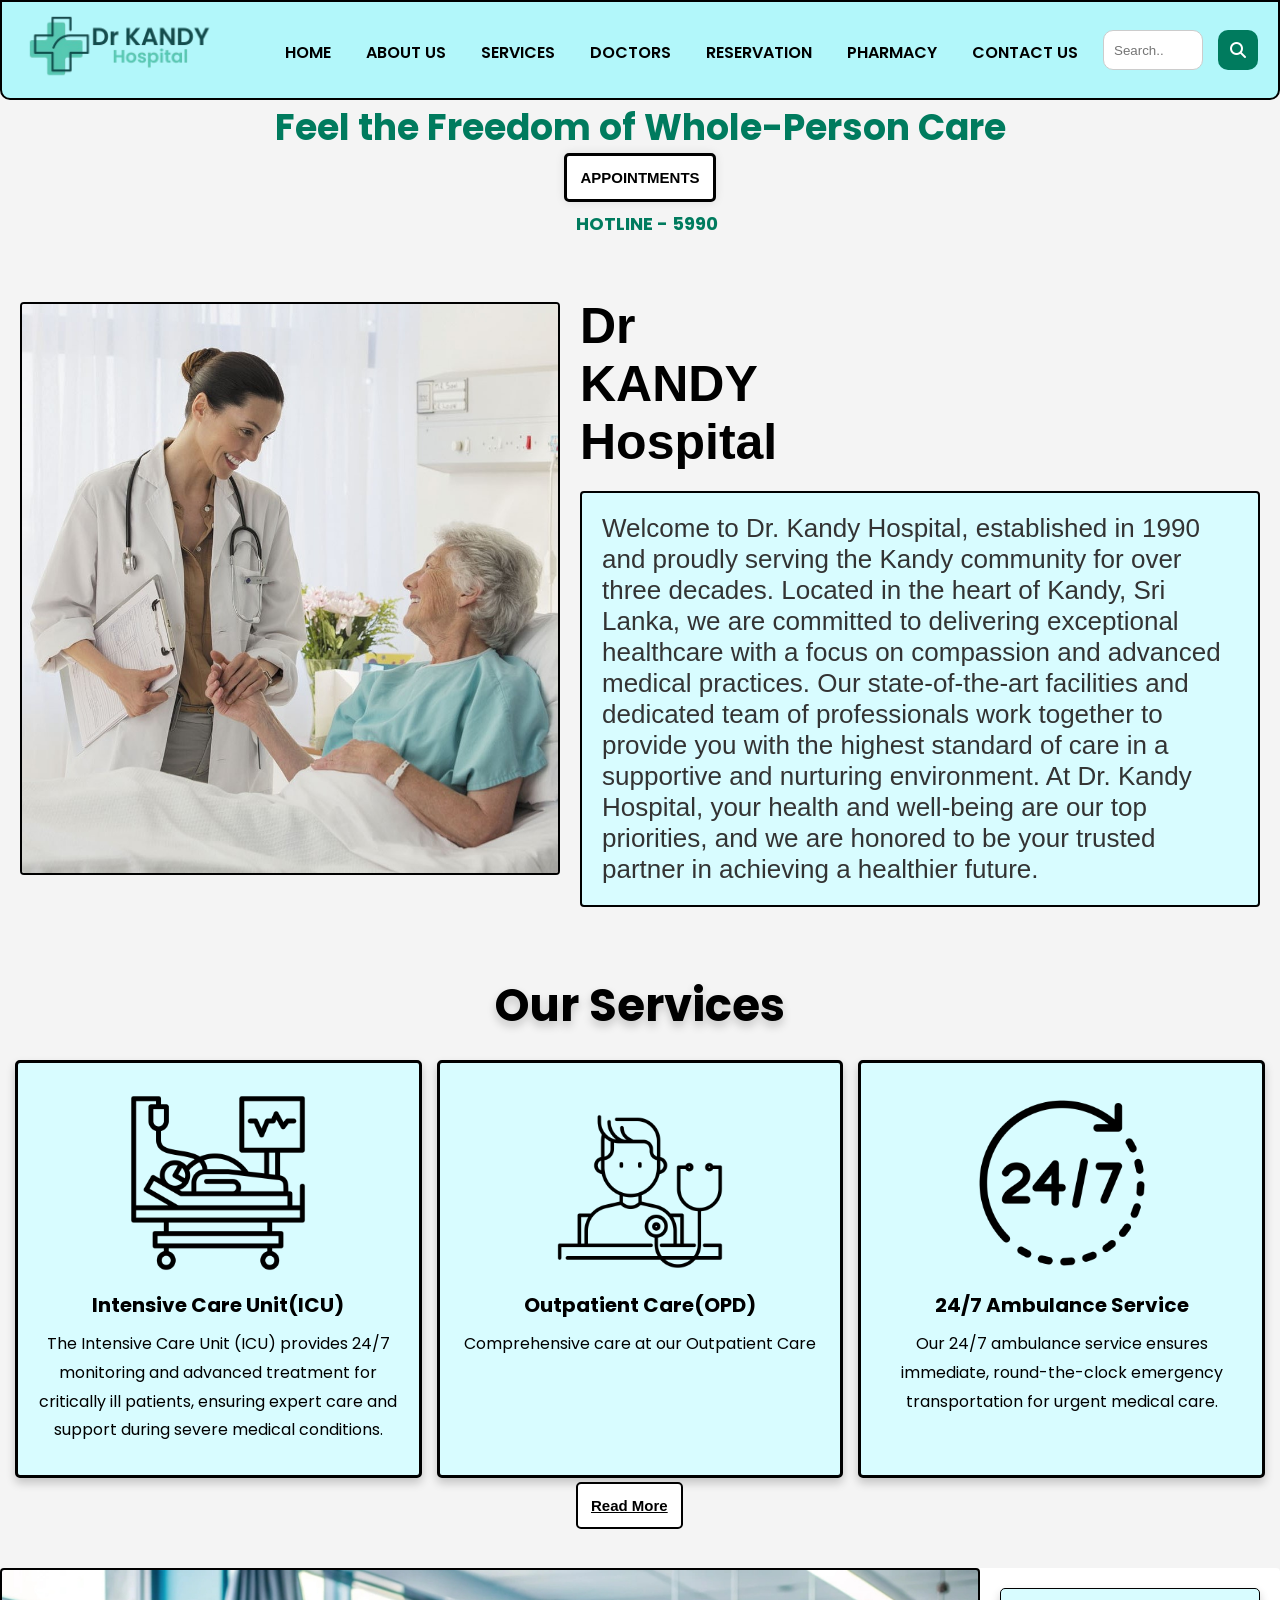
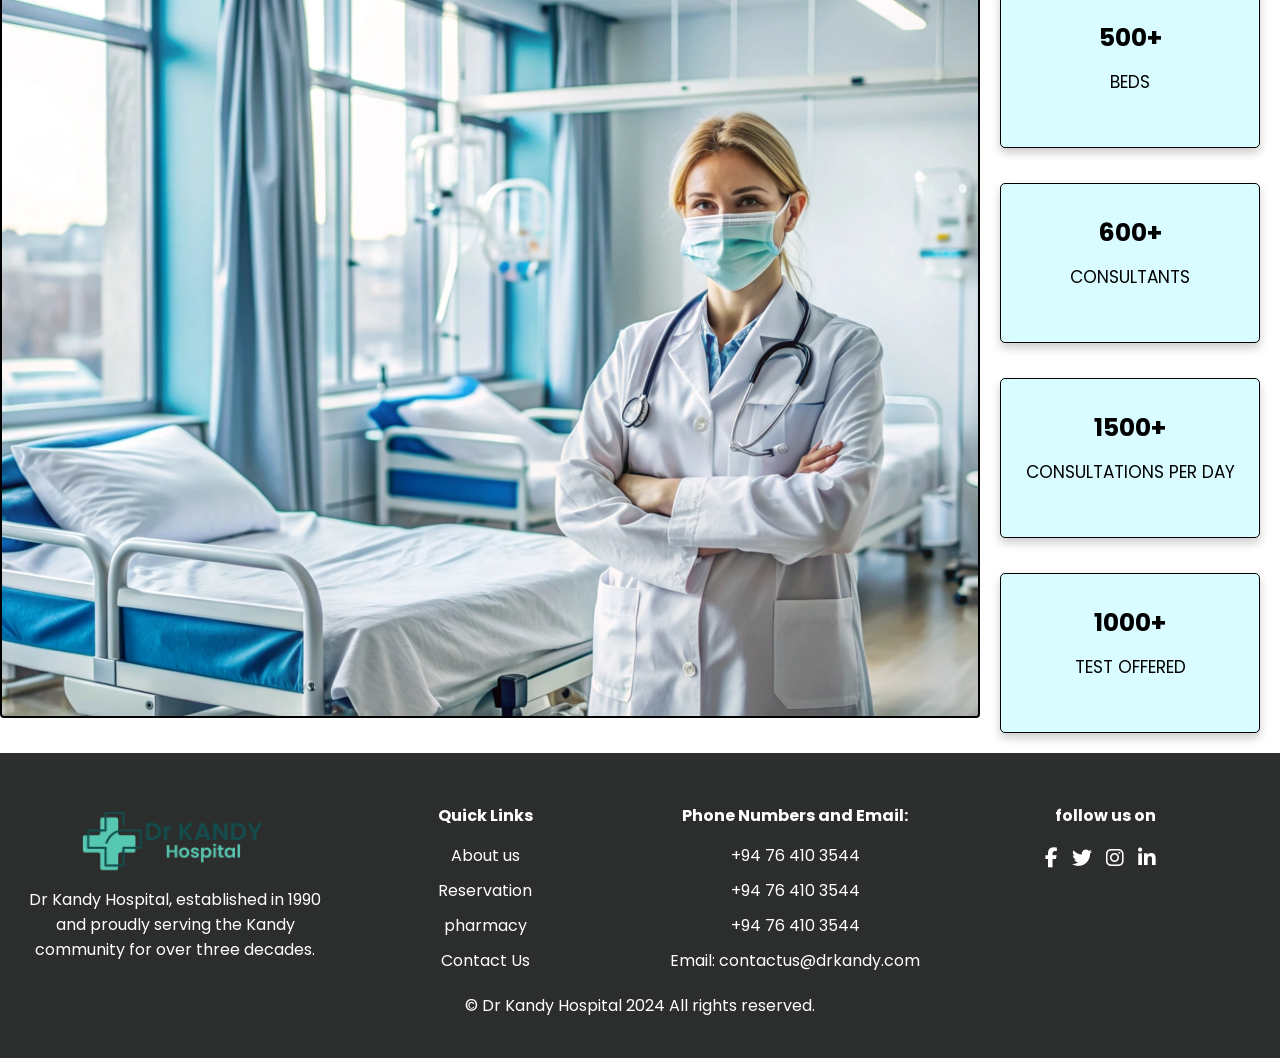
<file: index.html>
<!DOCTYPE html>
<html lang="en">
<head>
    <link rel="stylesheet" href="styles/index.css">
    <link rel="stylesheet" href="styles/menu.css">
    <link rel="stylesheet" href="styles/headerText.css">
    <meta charset="UTF-8">
    <meta name="viewport" content="width=device-width, initial-scale=1.0">
    <link rel="preconnect" href="https://fonts.googleapis.com">
    <link rel="preconnect" href="https://fonts.gstatic.com" crossorigin>
    <link rel="stylesheet" href="https://fonts.googleapis.com/css2?family=Material+Symbols+Outlined:opsz,wght,FILL,GRAD@20..48,100..700,0..1,-50..200" />
    <link rel="preconnect" href="https://fonts.googleapis.com">
    <link rel="preconnect" href="https://fonts.gstatic.com" crossorigin>
    <link href="https://fonts.googleapis.com/css2?family=Noto+Serif:ital,wght@0,100..900;1,100..900&family=Poppins:ital,wght@0,100;0,200;0,300;0,400;0,500;0,600;0,700;0,800;0,900;1,100;1,200;1,300;1,400;1,500;1,600;1,700;1,800;1,900&family=Roboto+Slab:wght@100..900&display=swap" rel="stylesheet">
    <link rel="apple-touch-icon" sizes="180x180" href="/apple-touch-icon.png">
    <link rel="icon" type="image/png" sizes="32x32" href="/favicon-32x32.png">
    <link rel="icon" type="image/png" sizes="16x16" href="/favicon-16x16.png">
    <link rel="manifest" href="/site.webmanifest">
    <link rel="mask-icon" href="/safari-pinned-tab.svg" color="#5bbad5">
    <meta name="msapplication-TileColor" content="#da532c">
    <meta name="theme-color" content="#ffffff">
    <link href="https://fonts.googleapis.com/css2?family=Roboto+Slab:wght@100..900&display=swap" rel="stylesheet">
    <link rel="stylesheet" type="text/css" href="https://cdnjs.cloudflare.com/ajax/libs/font-awesome/6.6.0/css/all.min.css">
    <title>Dr KANDY HOSPITAL</title>
</head>
<body>

<header>
    <!--Logo and Navigation Bar-->
    <nav>
        <section class="logo">
            <a href="./index.html">
                <img src="./Pictures/Green_Simple_Medical_Clinic_Logo-removebg-preview.png" style="width: 300px;" alt="logo">
            </a>
        </section>
        <!-- Hamburger menu -->
        <div class="hamburger" id="hamburger">
            <span></span>
            <span></span>
            <span></span>
        </div>
        <ul class="menu" id="menu">
            <li><a href="./index.html">HOME</a></li>
            <li><a href="./about.html">ABOUT US</a></li>
            <li><a href="./services.html">SERVICES</a></li>
            <li><a href="./doctors.html">DOCTORS</a></li>
            <li><a href="./reservation.html">RESERVATION</a></li>
            <li><a href="./pharmacy.html">PHARMACY</a></li>
            <li><a href="./contact.html">CONTACT US</a></li>
            <input type="text" placeholder="Search.." class="searchBox">
            <button type="button" class="searchButton"><i class="fa fa-search"></i></button>
        </ul>

    </nav>
</header>
<!--Phrase, appoinment button and hotline-->
<section class="textbox">
    <h1>Feel the Freedom of Whole-Person Care</h1>
    <a href="./reservation.html" class="appbtn">Appointments</a><br>
</section>
<span class="hotline">HOTLINE - 5990</span>

<!--Brief about us-->
<div class="bg">
    <main class="content">
        <section class="flex-container">
            <div class="image">
                <img src="./Pictures/doctor half.jpg" alt="Doctor" />
            </div>
            <div class="text">
                <h2>Dr<br>KANDY<br>Hospital</h2>
                <p>Welcome to Dr. Kandy Hospital, established in 1990 and proudly serving the Kandy community for over three decades.
                    Located in the heart of Kandy, Sri Lanka, we are committed to delivering exceptional healthcare with a focus on compassion and advanced medical practices.
                    Our state-of-the-art facilities and dedicated team of professionals work together to provide you with the highest standard of care in a supportive and nurturing environment.
                    At Dr. Kandy Hospital, your health and well-being are our top priorities, and we are honored to be your trusted partner in achieving a healthier future.</p>
            </div>
        </section>
    </main>
</div>


<!--few Services-->
<div class="sercontainer">

    <h3 class="heading">Our Services</h3>

    <div class="box_ser">

        <div class="box">
            <img src="./Pictures/intensive-care-unit.png" alt="" >
            <h4>Intensive Care Unit(ICU)</h4>
            <p>The Intensive Care Unit (ICU) provides 24/7 monitoring and advanced treatment for critically ill patients, ensuring expert care and support during severe medical conditions.</p>
        </div>

        <div class="box">
            <img src="./Pictures/medical.png"  alt="">
            <h4>Outpatient Care(OPD)</h4>
            <p>Comprehensive care at our Outpatient Care</p>
        </div>

        <div class="box">
            <img src="./Pictures/24-hours-support.png" alt="">
            <h4>24/7 Ambulance Service</h4>
            <p>Our 24/7 ambulance service ensures immediate, round-the-clock emergency transportation for urgent medical care.</p>

        </div>
    </div>
</div>
<a href="./services.html" class="button">
    <span>Read More</span>
</a>


<!--Some Facilities-->

<div class="faci_container">
    <div class="image">
        <div class="bg"></div>
    </div>
    <div class="grid">
        <div class="box">
            <h4>500+</h4>
            <p>BEDS</p>
        </div>

        <div class="box">
            <h4>600+</h4>
            <p>CONSULTANTS</p>
        </div>

        <div class="box">
            <h4>1500+</h4>
            <p>CONSULTATIONS PER DAY</p>
        </div>

        <div class="box">
            <h4>1000+</h4>
            <p>TEST OFFERED</p>
        </div>
    </div>
</div>

<div class="news">

</div>

<!--footer bar-->
<footer class="footer">
    <div class="foot_container">
        <div class="row">
            <div class="footer-col">
                <img src="./Pictures/Green_Simple_Medical_Clinic_Logo-removebg-preview.png" width="200px">
                <P>Dr Kandy Hospital, established in 1990 and proudly serving the Kandy community for over three decades.</P>
            </div>

            <div class="footer-col">
                <h4>Quick Links</h4>
                <ul>
                    <li><a href="./about.html">About us</a></li>
                    <li><a href="./reservation.html">Reservation</a></li>
                    <li><a href="./pharmacy.html">pharmacy</a></li>
                    <li><a href="./contact.html">Contact Us</a></li>
                </ul>
            </div>

            <div class="footer-col">
                <h4>Phone Numbers and Email:</h4>
                <ul>
                    <li>+94 76 410 3544</li>
                    <li>+94 76 410 3544</li>
                    <li>+94 76 410 3544</li>
                    <li>Email:
                        contactus@drkandy.com
                    </li>
                </ul>
            </div>

            <div class="footer-col">
                <h4>follow us on</h4>
                <div class="social-links">
                    <a href="#"><i class="fab fa-facebook-f"></i></a>
                    <a href="#"><i class="fab fa-twitter"></i></a>
                    <a href="#"><i class="fab fa-instagram"></i></a>
                    <a href="#"><i class="fab fa-linkedin-in"></i></a>
                </div>
            </div>
        </div>

        <p>&copy; Dr Kandy Hospital 2024 All rights reserved.</p>
    </div>
</footer>

<script src="script/menu.js"></script>
</body>
</html>
</file>
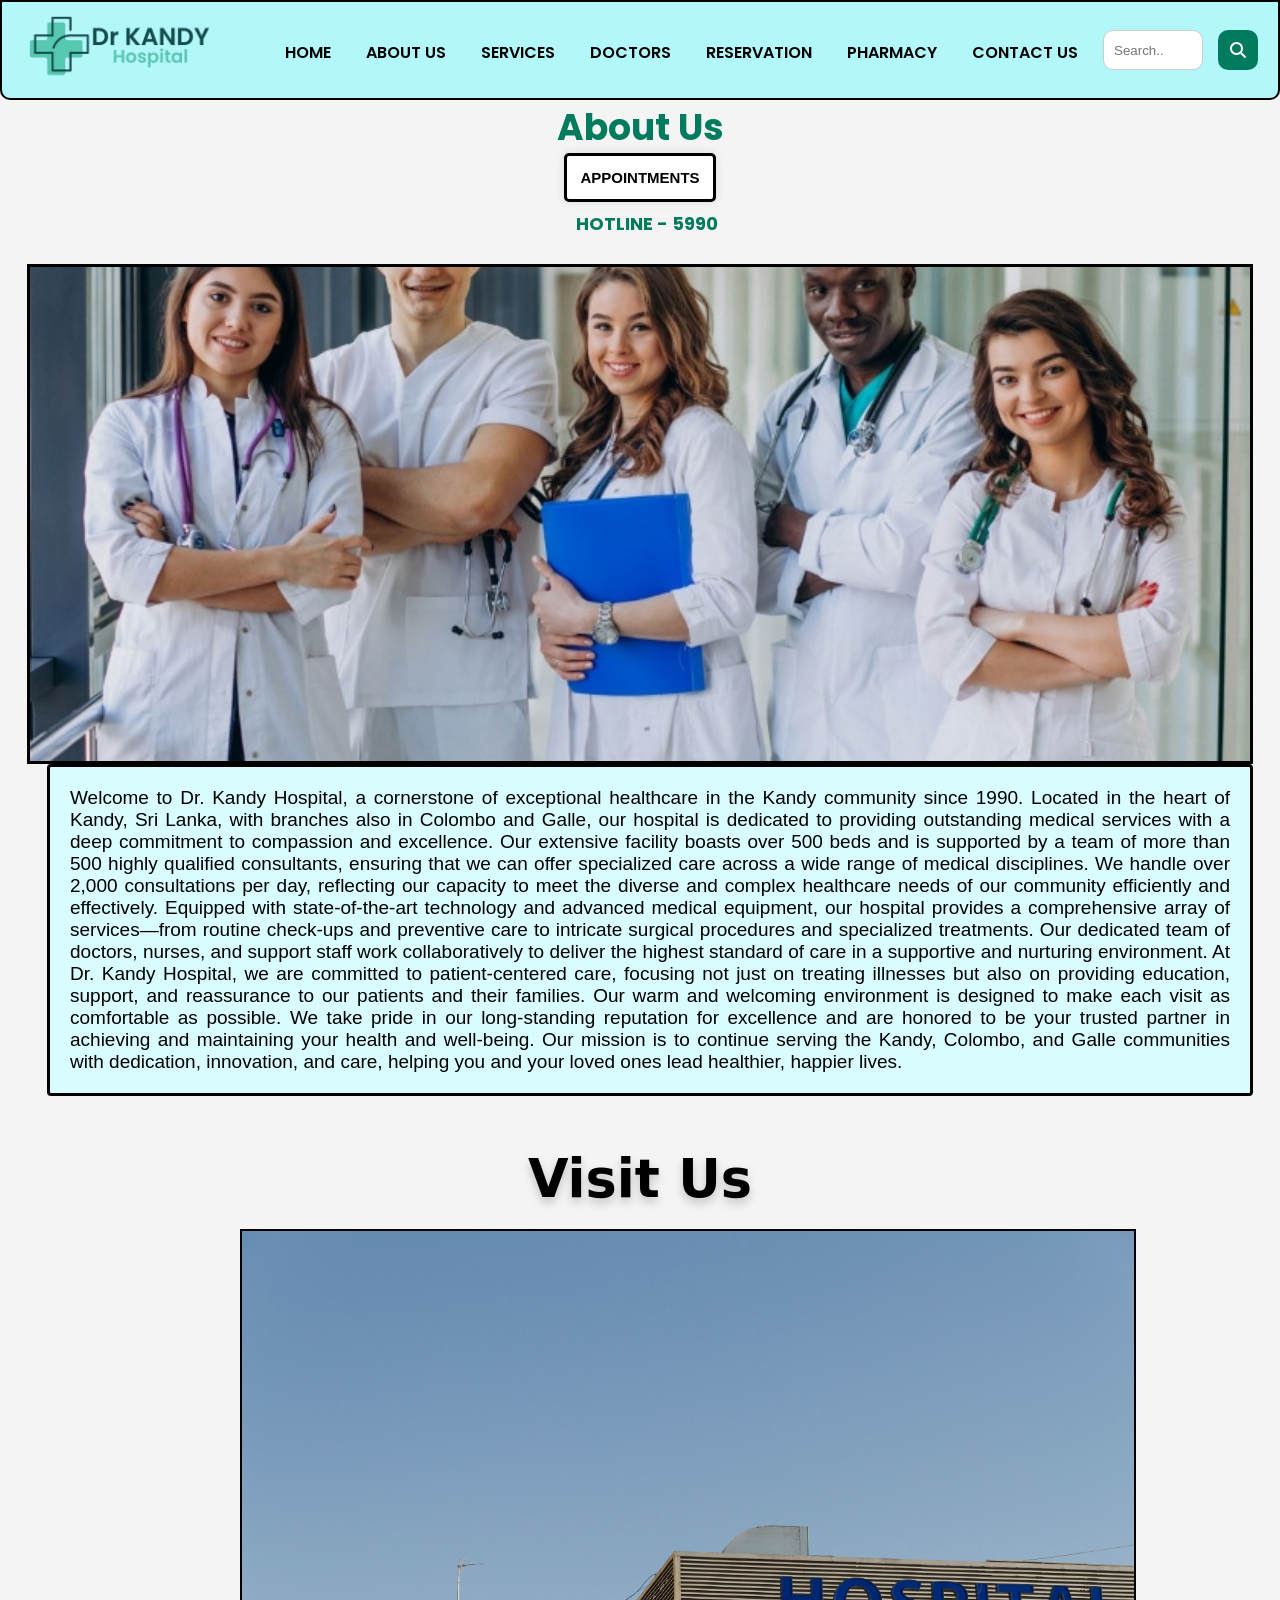
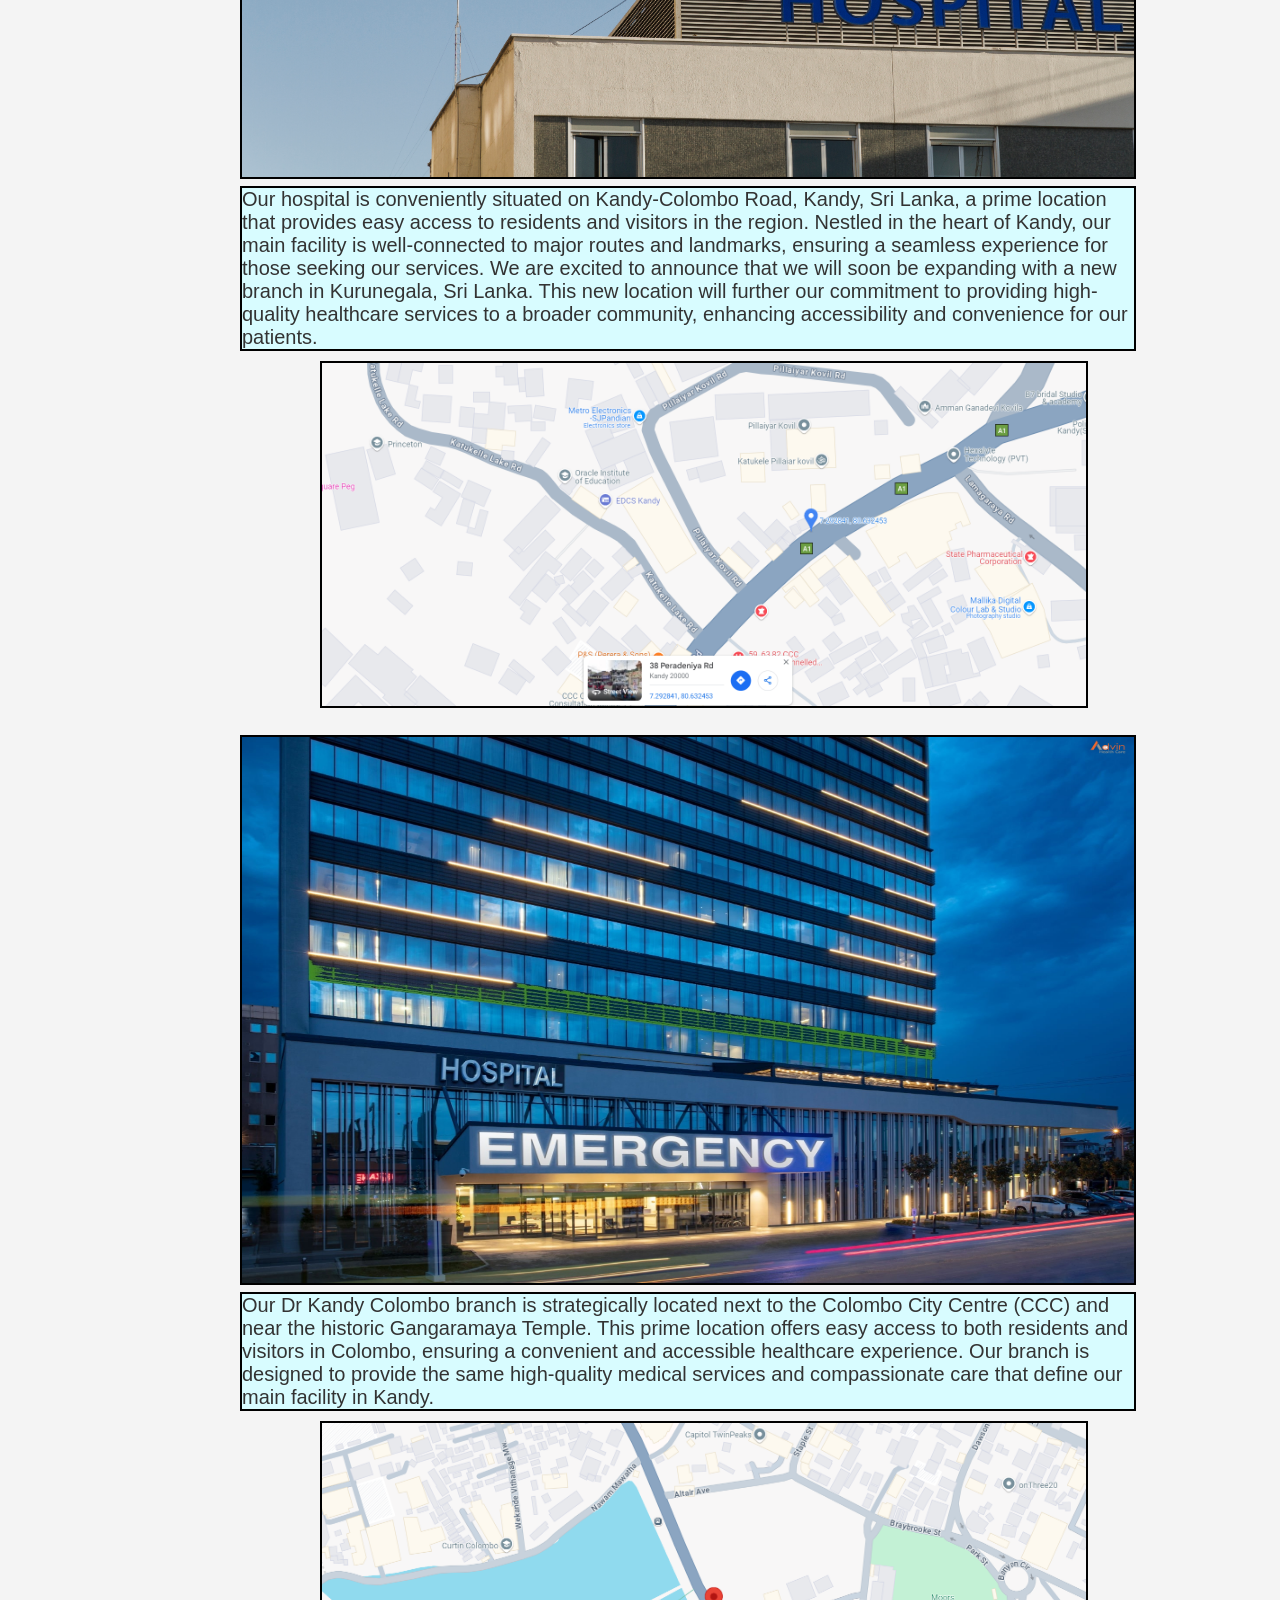
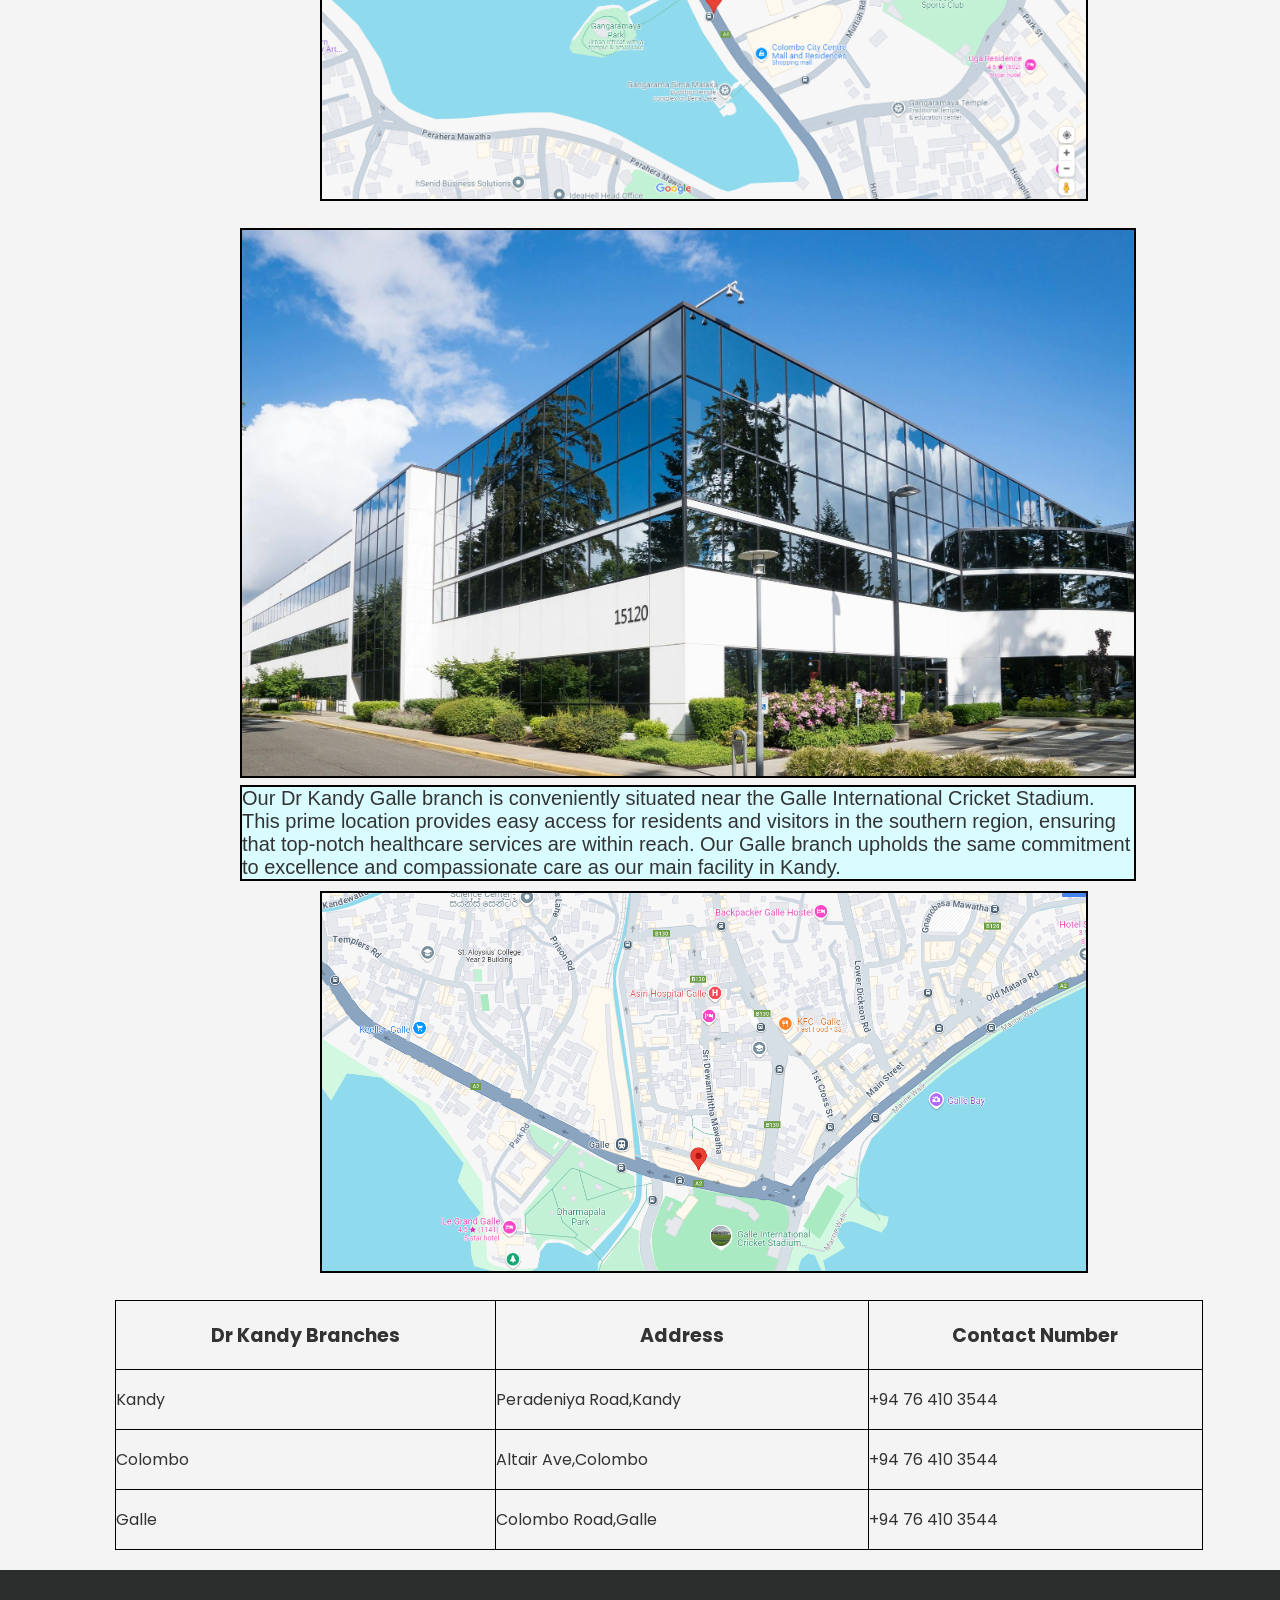
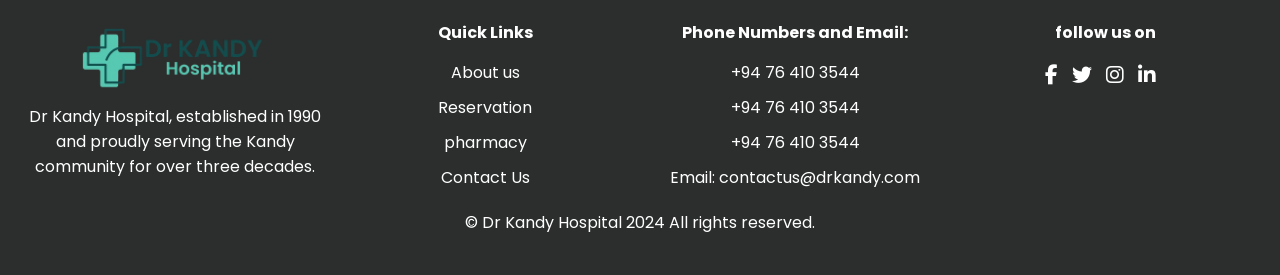
<file: about.html>
<!DOCTYPE html>
<html lang="en">
<head>
    <link rel="stylesheet" href="styles/about.css">
    <link rel="stylesheet" href="styles/menu.css">
    <link rel="stylesheet" href="styles/headerText.css">
    <meta charset="UTF-8">
    <meta name="viewport" content="width=device-width, initial-scale=1.0">
    <link rel="preconnect" href="https://fonts.googleapis.com">
    <link rel="preconnect" href="https://fonts.gstatic.com" crossorigin>
    <link rel="stylesheet" href="https://fonts.googleapis.com/css2?family=Material+Symbols+Outlined:opsz,wght,FILL,GRAD@20..48,100..700,0..1,-50..200" />
    <link href="https://fonts.googleapis.com/css2?family=Noto+Serif:ital,wght@0,100..900;1,100..900&family=Poppins:ital,wght@0,100;0,200;0,300;0,400;0,500;0,600;0,700;0,800;0,900&family=Roboto+Slab:wght@100..900&display=swap" rel="stylesheet">
    <link rel="stylesheet" type="text/css" href="https://cdnjs.cloudflare.com/ajax/libs/font-awesome/6.6.0/css/all.min.css">
    <title>Dr KANDY HOSPITAL</title>
</head>
<body>
<header>
    <!--Logo and Navigation Bar-->
    <nav>
        <section class="logo">
            <a href="./index.html">
                <img src="./Pictures/Green_Simple_Medical_Clinic_Logo-removebg-preview.png" style="width: 300px;" alt="logo">
            </a>
        </section>
        <!-- Hamburger menu -->
        <div class="hamburger" id="hamburger">
            <span></span>
            <span></span>
            <span></span>
        </div>
        <ul class="menu" id="menu">
            <li><a href="./index.html">HOME</a></li>
            <li><a href="./about.html">ABOUT US</a></li>
            <li><a href="./services.html">SERVICES</a></li>
            <li><a href="./doctors.html">DOCTORS</a></li>
            <li><a href="./reservation.html">RESERVATION</a></li>
            <li><a href="./pharmacy.html">PHARMACY</a></li>
            <li><a href="./contact.html">CONTACT US</a></li>
            <input type="text" placeholder="Search.." class="searchBox">
            <button type="button" class="searchButton"><i class="fa fa-search"></i></button>
        </ul>

    </nav>
</header>

<!--Appointment button and hotline-->
<section class="textbox">
    <h1>About Us</h1>
    <a href="reservation.html" class="appbtn">Appointments</a><br>
</section>
<span class="hotline">HOTLINE - 5990</span>

<!--Brief About us-->
<section class="bh">
    <div class="bg"></div>
    <section class="content">
        <p>Welcome to Dr. Kandy Hospital, a cornerstone of exceptional healthcare in the Kandy community since 1990. Located in the heart of Kandy, Sri Lanka, with branches also in Colombo and Galle, our hospital is dedicated to providing outstanding medical services with a deep commitment to compassion and excellence. Our extensive facility boasts over 500 beds and is supported by a team of more than 500 highly qualified consultants, ensuring that we can offer specialized care across a wide range of medical disciplines. We handle over 2,000 consultations per day, reflecting our capacity to meet the diverse and complex healthcare needs of our community efficiently and effectively.

            Equipped with state-of-the-art technology and advanced medical equipment, our hospital provides a comprehensive array of services—from routine check-ups and preventive care to intricate surgical procedures and specialized treatments. Our dedicated team of doctors, nurses, and support staff work collaboratively to deliver the highest standard of care in a supportive and nurturing environment. At Dr. Kandy Hospital, we are committed to patient-centered care, focusing not just on treating illnesses but also on providing education, support, and reassurance to our patients and their families. Our warm and welcoming environment is designed to make each visit as comfortable as possible.

            We take pride in our long-standing reputation for excellence and are honored to be your trusted partner in achieving and maintaining your health and well-being. Our mission is to continue serving the Kandy, Colombo, and Galle communities with dedication, innovation, and care, helping you and your loved ones lead healthier, happier lives.

        </p>
    </section>
</section>

<!--Location-->
<section class="location">
    <div class="h2">
        <h2>Visit Us</h2>
    </div>
    <img class="img" src="./Pictures/Kandy.jpg" alt="Hospital Building">
    <p class="description">Our hospital is conveniently situated on Kandy-Colombo Road, Kandy, Sri Lanka, a prime location that provides easy access to residents and visitors in the region. Nestled in the heart of Kandy, our main facility is well-connected to major routes and landmarks, ensuring a seamless experience for those seeking our services. We are excited to announce that we will soon be expanding with a new branch in Kurunegala, Sri Lanka. This new location will further our commitment to providing high-quality healthcare services to a broader community, enhancing accessibility and convenience for our patients.</p>
    <img class="google-map" src="./Pictures/K.png" alt="">

    <img class="img" src="./Pictures/Colombo.jpg" alt="colombo branch">
    <p class="description">Our Dr Kandy Colombo branch is strategically located next to the Colombo City Centre (CCC) and near the historic Gangaramaya Temple. This prime location offers easy access to both residents and visitors in Colombo, ensuring a convenient and accessible healthcare experience. Our branch is designed to provide the same high-quality medical services and compassionate care that define our main facility in Kandy.</p>
    <img class="google-map" src="./Pictures/C.png" alt="">

    <img class="img" src="./Pictures/Galle.jpg" alt="galle branch">
    <p class="description">Our Dr Kandy Galle branch is conveniently situated near the Galle International Cricket Stadium. This prime location provides easy access for residents and visitors in the southern region, ensuring that top-notch healthcare services are within reach. Our Galle branch upholds the same commitment to excellence and compassionate care as our main facility in Kandy.</p>
    <img class="google-map" src="./Pictures/G.png" alt="">

</section>

<!--Summery Table-->
<table class="summery">
    <tr class="heading">
        <th>Dr Kandy Branches</th>
        <th>Address</th>
        <th>Contact Number</th>
    </tr>

    <tr>
        <td>Kandy</td>
        <td>Peradeniya Road,Kandy</td>
        <td>+94 76 410 3544</td>
    </tr>

    <tr>
        <td>Colombo</td>
        <td>Altair Ave,Colombo</td>
        <td>+94 76 410 3544</td>
    </tr>

    <tr>
        <td>Galle</td>
        <td>Colombo Road,Galle</td>
        <td>+94 76 410 3544</td>
    </tr>
</table>

<!--footer-->
<footer class="footer">
    <div class="foot_container">
        <div class="row">
            <div class="footer-col">
                <img src="./Pictures/Green_Simple_Medical_Clinic_Logo-removebg-preview.png" width="200px">
                <P>Dr Kandy Hospital, established in 1990 and proudly serving the Kandy community for over three decades.</P>
            </div>

            <div class="footer-col">
                <h4>Quick Links</h4>
                <ul>
                    <li><a href="./about.html">About us</a></li>
                    <li><a href="./reservation.html">Reservation</a></li>
                    <li><a href="./pharmacy.html">pharmacy</a></li>
                    <li><a href="./contact.html">Contact Us</a></li>
                </ul>
            </div>

            <div class="footer-col">
                <h4>Phone Numbers and Email:</h4>
                <ul>
                    <li>+94 76 410 3544</li>
                    <li>+94 76 410 3544</li>
                    <li>+94 76 410 3544</li>
                    <li>Email:
                        contactus@drkandy.com
                    </li>
                </ul>
            </div>

            <div class="footer-col">
                <h4>follow us on</h4>
                <div class="social-links">
                    <a href="#"><i class="fab fa-facebook-f"></i></a>
                    <a href="#"><i class="fab fa-twitter"></i></a>
                    <a href="#"><i class="fab fa-instagram"></i></a>
                    <a href="#"><i class="fab fa-linkedin-in"></i></a>
                </div>
            </div>
        </div>

        <p>&copy; Dr Kandy Hospital 2024 All rights reserved.</p>
    </div>
</footer>


<script src="script/menu.js"></script>
</body>
</html>
</file>
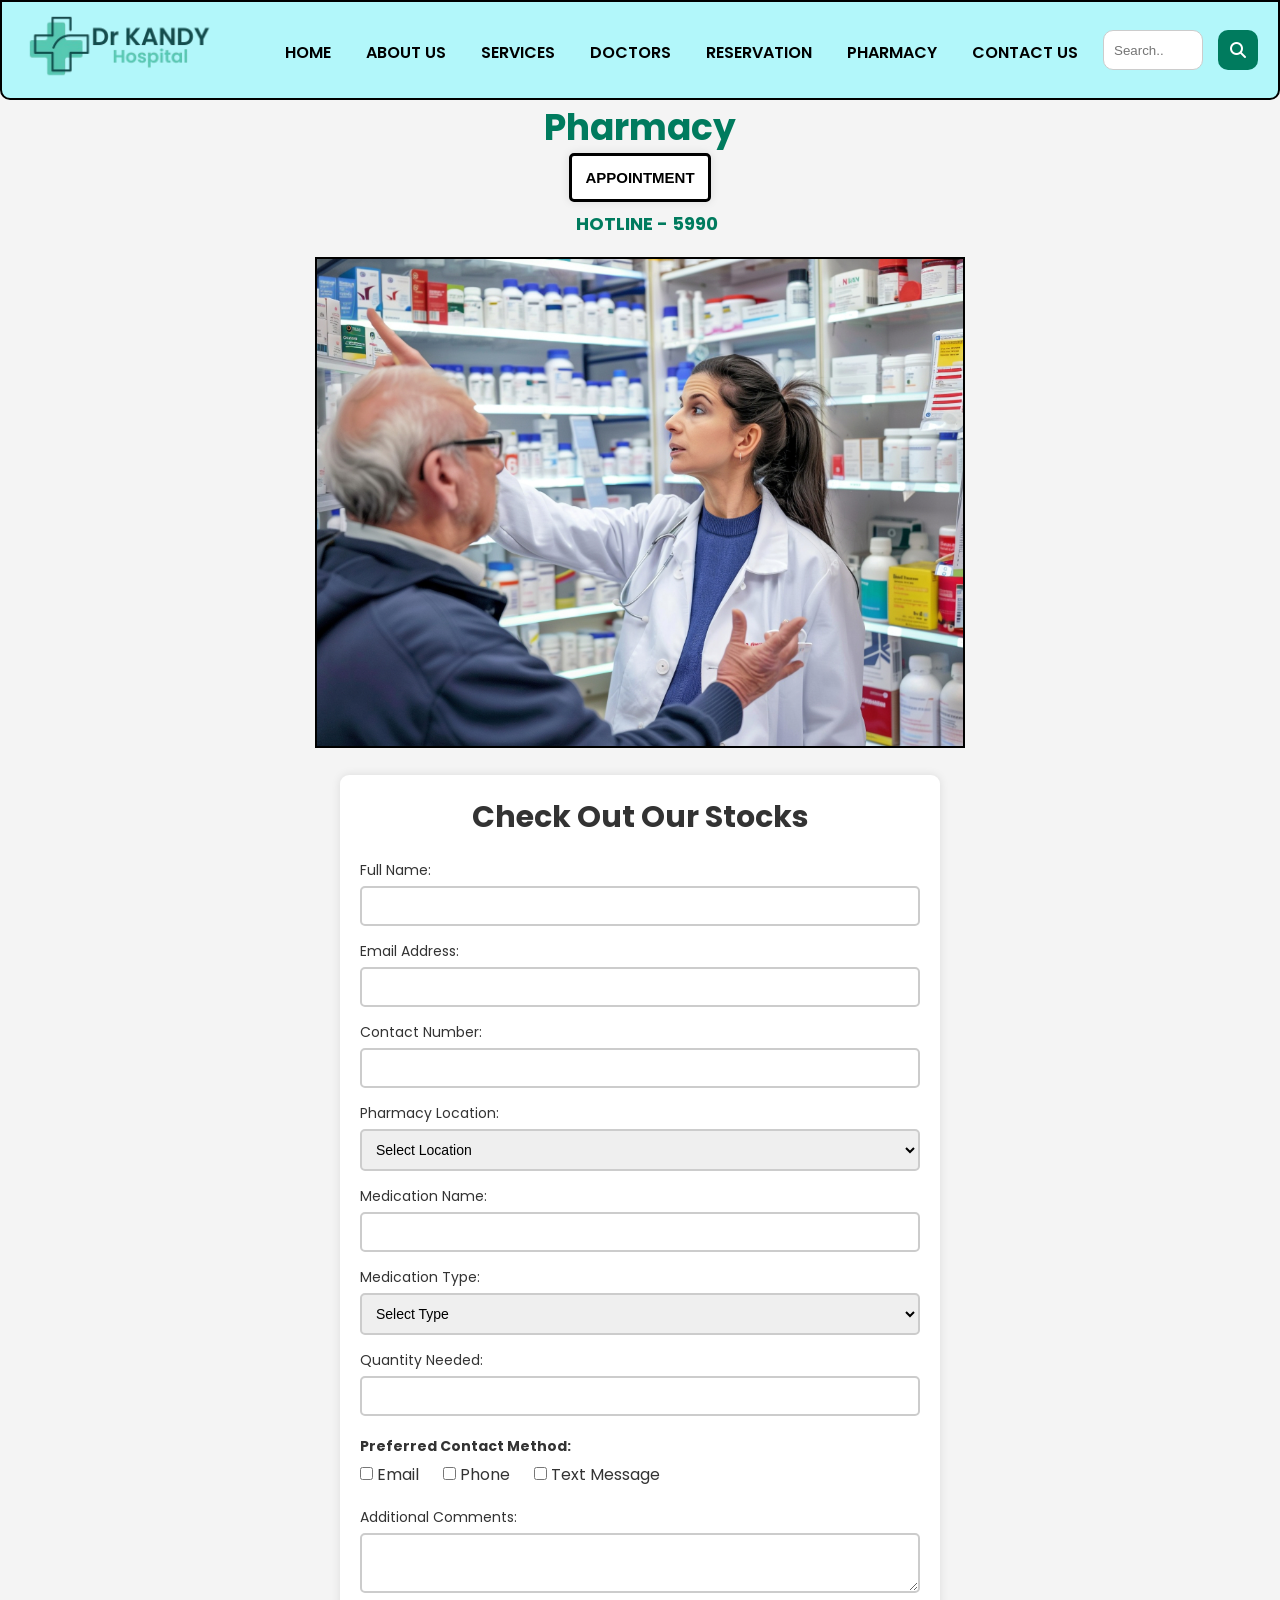
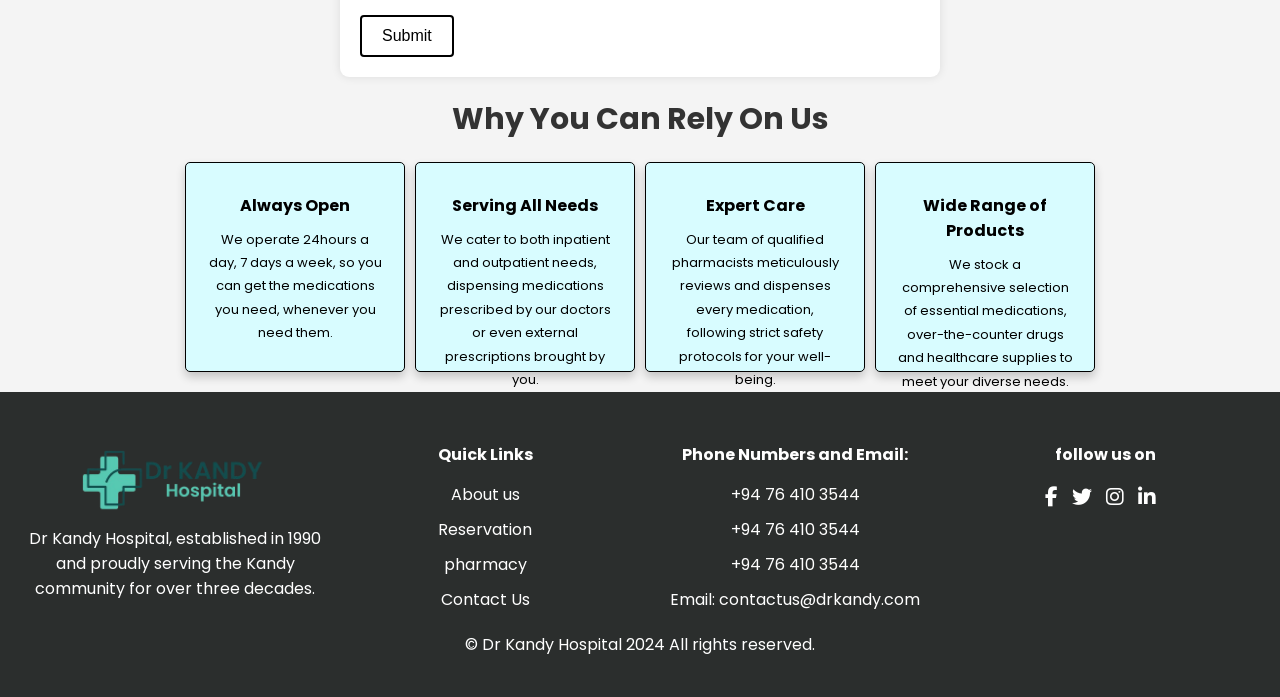
<file: pharmacy.html>
<!DOCTYPE html>
<html lang="en">
<head>
    <link rel="stylesheet" href="styles/Pharmacy.css">
    <link rel="stylesheet" href="styles/menu.css">
    <link rel="stylesheet" href="styles/headerText.css">
    <meta charset="UTF-8">
    <meta name="viewport" content="width=device-width, initial-scale=1.0">
    <link rel="preconnect" href="https://fonts.googleapis.com">
    <link rel="preconnect" href="https://fonts.gstatic.com" crossorigin>
    <link rel="stylesheet" href="https://fonts.googleapis.com/css2?family=Material+Symbols+Outlined:opsz,wght,FILL,GRAD@20..48,100..700,0..1,-50..200" />
    <link rel="preconnect" href="https://fonts.googleapis.com">
    <link rel="preconnect" href="https://fonts.gstatic.com" crossorigin>
    <link href="https://fonts.googleapis.com/css2?family=Noto+Serif:ital,wght@0,100..900;1,100..900&family=Poppins:ital,wght@0,100;0,200;0,300;0,400;0,500;0,600;0,700;0,800;0,900;1,100;1,200;1,300;1,400;1,500;1,600;1,700;1,800;1,900&family=Roboto+Slab:wght@100..900&display=swap" rel="stylesheet">
    <link href="https://fonts.googleapis.com/css2?family=Roboto+Slab:wght@100..900&display=swap" rel="stylesheet">
    <link rel="stylesheet" type="text/css" href="https://cdnjs.cloudflare.com/ajax/libs/font-awesome/6.6.0/css/all.min.css">
    <title>Dr KANDY HOSPITAL</title>
</head>
<body>

<header>
    <!--Logo and Navigation Bar-->
    <nav>
        <section class="logo">
            <a href="./index.html">
                <img src="./Pictures/Green_Simple_Medical_Clinic_Logo-removebg-preview.png" style="width: 300px;" alt="logo">
            </a>
        </section>
        <!-- Hamburger menu -->
        <div class="hamburger" id="hamburger">
            <span></span>
            <span></span>
            <span></span>
        </div>
        <ul class="menu" id="menu">
            <li><a href="./index.html">HOME</a></li>
            <li><a href="./about.html">ABOUT US</a></li>
            <li><a href="./services.html">SERVICES</a></li>
            <li><a href="./doctors.html">DOCTORS</a></li>
            <li><a href="./reservation.html">RESERVATION</a></li>
            <li><a href="./pharmacy.html">PHARMACY</a></li>
            <li><a href="./contact.html">CONTACT US</a></li>
            <input type="text" placeholder="Search.." class="searchBox">
            <button type="button" class="searchButton"><i class="fa fa-search"></i></button>
        </ul>

    </nav>
</header>

    <!--Phrase, appoinment button and hotline-->
    <section class="textbox">
        <h1>Pharmacy</h1>
        <a href="./reservation.html" class="appbtn">Appointment</a><br>
    </section>
<span class="hotline">HOTLINE - 5990</span>

    <!--Pharmacy form-->
    <div class="container">
        <div class="pharmacy">
            <img class="img" src="./Pictures/pharmacy store.jpg">
        </div>
        <div class="form-container">
            <form action="stocks.php" method="post">
                <div class="pharmacy-container">
                    <h2 class="pharmacy-heading">Check Out Our Stocks</h2>
                    <div class="form-group">
                        <label for="pharmacy-name">Full Name:</label>
                        <input type="text" id="payment-name" name="name" required>
                    </div>
                    <div class="form-group">
                        <label for="email">Email Address:</label>
                        <input type="email" id="email" name="email" required>
                    </div>
                    <div class="form-group">
                        <label for="pharmacy-phone">Contact Number:</label>
                        <input type="tel" id="payment-phone" name="phone" required>
                    </div>
                    <div class="form-group">
                        <label for="pharmacy-location">Pharmacy Location:</label>
                        <select id="pharmacy-location" name="location" required>
                            <option value="" disabled selected>Select Location</option>
                            <option value="Kandy">Kandy Hospital</option>
                            <option value="Colombo">Colombo Hospital</option>
                            <option value="Galle">Galle Hospital</option>
                        </select>
                    </div>
                    <div class="form-group">
                        <label for="medication-name">Medication Name:</label>
                        <input type="text" id="medication-name" name="medication-name" required>
                    </div>
                    <div class="form-group">
                    <label for="pharmacy-Medi">Medication Type:</label>
                        <select id="pharmacy-Medi" name="type" required>
                            <option value="" disabled selected>Select Type</option>
                            <option value="prescription">Prescription Medication</option>
                            <option value="otc">Over-the-Counter Medication</option>
                            <option value="specialty">Specialty Medication</option>
                        </select>
                    </div>
                    <div class="form-group">
                        <label for="quantity">Quantity Needed:</label>
                        <input type="number" id="quantity" name="quantity" required>
                    </div>
                    <div class="checkbox-group">
                        <h3 class="checkbox-heading">Preferred Contact Method:</h3>
                        <label class="checkbox-item">
                            <input type="Checkbox" name="contact-method" value="email">
                            Email
                        </label>
                        <label class="checkbox-item">
                            <input type="Checkbox" name="contact-method" value="phone">
                            Phone
                        </label>
                        <label class="checkbox-item">
                            <input type="Checkbox" name="contact-method" value="text">
                            Text Message
                        </label>
                    </div>
                    <div class="form-group">
                        <label for="comments">Additional Comments:</label>
                        <textarea id="comments" name="comments"></textarea>
                    </div>
                    <button type="submit">Submit</button>
                </div>
            </form>
       </div>
    </div>
    

    <section>
        <h2>Why You Can Rely On Us</h2>
        <div class="grid">
            <div class="box">
                <h4>Always Open</h4>
                <p>We operate 24hours a day, 7 days a week, so you can get the medications you need, whenever you need them.</p>
            </div>

            <div class="box">
                <h4>Serving All Needs</h4>
                <p>We cater to both inpatient and outpatient needs, dispensing medications prescribed by our doctors or even external prescriptions brought by you.</p>
            </div>

            <div class="box">
                <h4>Expert Care</h4>
                <p>Our team of qualified pharmacists meticulously reviews and dispenses every medication, following strict safety protocols for your well-being.</p>
            </div>

            <div class="box">
                <h4>Wide Range of Products</h4>
                <p>We stock a comprehensive selection of essential medications, over-the-counter drugs and healthcare supplies to meet your diverse needs.</p>
            </div>
        </div>
    </section>



<!--footer bar-->
    <footer class="footer">
        <div class="foot_container">
            <div class="row">
                <div class="footer-col">
                    <img src="./Pictures/Green_Simple_Medical_Clinic_Logo-removebg-preview.png" width="200px">
                    <P>Dr Kandy Hospital, established in 1990 and proudly serving the Kandy community for over three decades.</P>
                </div>

                <div class="footer-col">
                    <h4>Quick Links</h4>
                    <ul>
                        <li><a href="./about.html">About us</a></li>
                        <li><a href="./reservation.html">Reservation</a></li>
                        <li><a href="./pharmacy.html">pharmacy</a></li>
                        <li><a href="./contact.html">Contact Us</a></li>
                    </ul>
                </div>

                <div class="footer-col">
                    <h4>Phone Numbers and Email:</h4>
                    <ul>
                        <li>+94 76 410 3544</li>
                        <li>+94 76 410 3544</li>
                        <li>+94 76 410 3544</li>
                        <li>Email:
                            contactus@drkandy.com
                        </li>
                    </ul>
                </div>

                <div class="footer-col">
                    <h4>follow us on</h4>
                    <div class="social-links">
                        <a href="#"><i class="fab fa-facebook-f"></i></a>
                        <a href="#"><i class="fab fa-twitter"></i></a>
                        <a href="#"><i class="fab fa-instagram"></i></a>
                        <a href="#"><i class="fab fa-linkedin-in"></i></a>
                    </div>
                </div>
            </div>

            <p>&copy; Dr Kandy Hospital 2024 All rights reserved.</p>
        </div>
    </footer>

<script src="script/menu.js"></script>
</body>
</html>
</file>
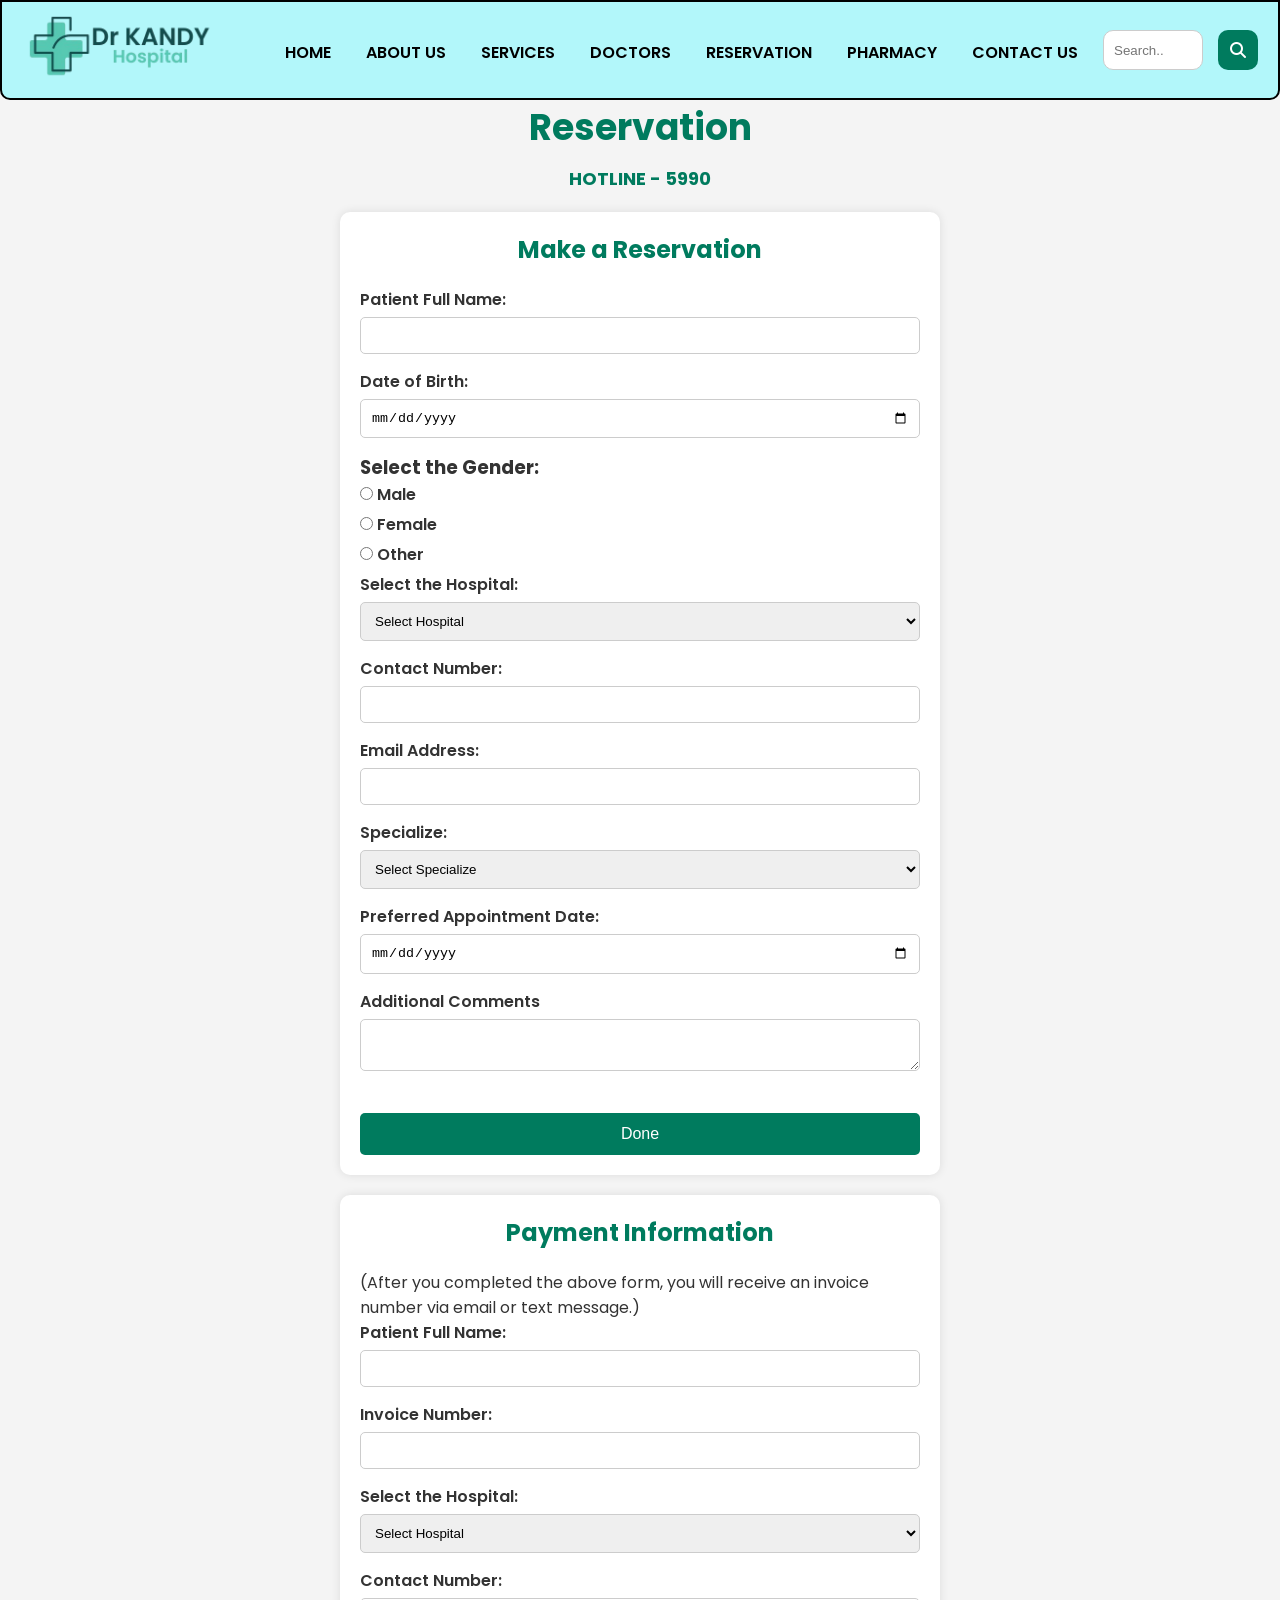
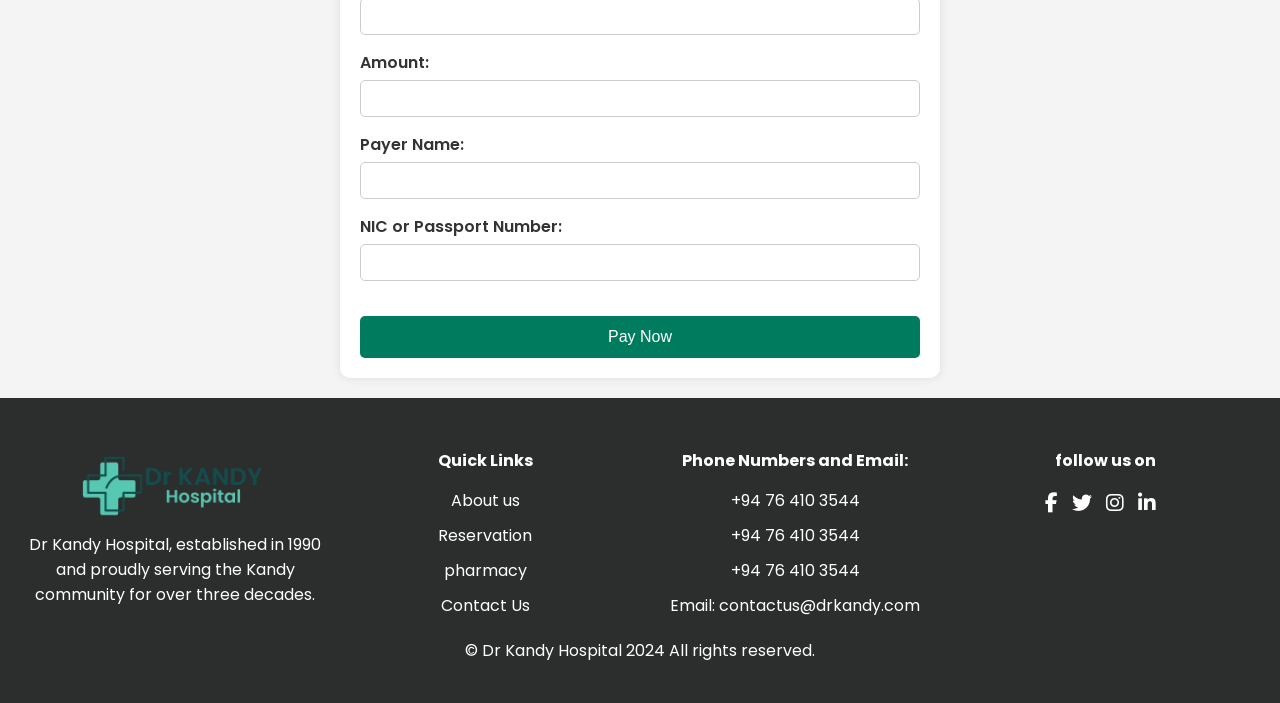
<file: reservation.html>
<!DOCTYPE html>
<html lang="en">
<head>
    <link rel="stylesheet" href="styles/reservation.css">
    <link rel="stylesheet" href="styles/menu.css">
    <meta charset="UTF-8">
    <meta name="viewport" content="width=device-width, initial-scale=1.0">
    <link rel="preconnect" href="https://fonts.googleapis.com">
    <link rel="preconnect" href="https://fonts.gstatic.com" crossorigin>
    <link rel="stylesheet" href="https://fonts.googleapis.com/css2?family=Material+Symbols+Outlined:opsz,wght,FILL,GRAD@20..48,100..700,0..1,-50..200" />
    <link href="https://fonts.googleapis.com/css2?family=Noto+Serif:ital,wght@0,100..900;1,100..900&family=Poppins:ital,wght@0,100;0,200;0,300;0,400;0,500;0,600;0,700;0,800;0,900;1,100;1,200;1,300;1,400;1,500;1,600;1,700;1,800;1,900&family=Roboto+Slab:wght@100..900&display=swap" rel="stylesheet">
    <link rel="stylesheet" type="text/css" href="https://cdnjs.cloudflare.com/ajax/libs/font-awesome/6.6.0/css/all.min.css">
    <title>Dr KANDY HOSPITAL</title>
</head>
<body>
<header>
    <!--Logo and Navigation Bar-->
    <nav>
        <section class="logo">
            <a href="./index.html">
                <img src="./Pictures/Green_Simple_Medical_Clinic_Logo-removebg-preview.png" style="width: 300px;" alt="logo">
            </a>
        </section>
        <!-- Hamburger menu -->
        <div class="hamburger" id="hamburger">
            <span></span>
            <span></span>
            <span></span>
        </div>
        <ul class="menu" id="menu">
            <li><a href="./index.html">HOME</a></li>
            <li><a href="./about.html">ABOUT US</a></li>
            <li><a href="./services.html">SERVICES</a></li>
            <li><a href="./doctors.html">DOCTORS</a></li>
            <li><a href="./reservation.html">RESERVATION</a></li>
            <li><a href="./pharmacy.html">PHARMACY</a></li>
            <li><a href="./contact.html">CONTACT US</a></li>
            <input type="text" placeholder="Search.." class="searchBox">
            <button type="button" class="searchButton"><i class="fa fa-search"></i></button>
        </ul>

    </nav>
</header>
<!--Appointment button and hotline-->
<section class="textbox">
    <h1>Reservation</h1>
    <span class="hotline">HOTLINE - 5990</span>
</section>

<!--Registration form-->
<form action="submit_registration.php" method="post">
    <div class="form-container">
        <h2 class="form-heading">Make a Reservation</h2>
        <div class="form-group">
            <label for="name">Patient Full Name:</label>
            <input type="text" id="name" name="name" required>
        </div>
        <div class="form-group">
            <label for="dob">Date of Birth:</label>
            <input type="date" id="dob" name="dob" required>
        </div>
        <div class="checkbox-group">
            <h3 class="checkbox-heading">Select the Gender:</h3>
            <label class="checkbox-item">
                <input type="radio" name="gender" value="Male">
                Male
            </label>
            <label class="checkbox-item">
                <input type="radio" name="gender" value="Female">
                Female
            </label>
            <label class="checkbox-item">
                <input type="radio" name="gender" value="Other">
                Other
            </label>
        </div>
        <div class="form-group">
            <label for="location">Select the Hospital:</label>
            <select id="location" name="location" required>
                <option value="" disabled selected>Select Hospital</option>
                <option value="Kandy">Kandy Hospital</option>
                <option value="Colombo">Colombo Hospital</option>
                <option value="Galle">Galle Hospital</option>
            </select>
        </div>
        <div class="form-group">
            <label for="phone">Contact Number:</label>
            <input type="tel" id="phone" name="phone" required>
        </div>
        <div class="form-group">
            <label for="email">Email Address:</label>
            <input type="email" id="email" name="email" required>
        </div>
        <div class="form-group">
            <label for="special">Specialize:</label>
            <select id="special" name="special" required>
                <option value="" disabled selected>Select Specialize</option>
                <option value="cardiology">Cardiology</option>
                <option value="dermatologist">Dermatologist</option>
                <option value="psychiatrist">Psychiatrist</option>
                <option value="pediatrician">Pediatrician</option>
                <option value="dentist">Dentist</option>
                <option value="neurologist">Neurologist</option>
                <option value="orthopedic">Orthopedic Surgeon</option>
                <option value="radiologist">Radiologist</option>
                <option value="oncologist">Oncologist</option>
                <option value="endocrinologist">Endocrinologists</option>
                <option value="emergency">Emergency Medicine Specialists</option>
                <option value="sports">Sports Medicine Specialists</option>
            </select>
        </div>
        <div class="form-group">
            <label for="appointment-date">Preferred Appointment Date:</label>
            <input type="date" id="appointment-date" name="appointment-date" required>
        </div>
        <div class="form-group">
            <label for="comments">Additional Comments</label>
            <textarea id="comments" name="comments"></textarea>
        </div>
        <button type="submit">Done</button>
    </div>
</form>

<!--Payment Portal-->
<form action="payment_portal.php" method="post">
    <div class="payment-container">
        <h2 class="payment-heading">Payment Information</h2>
        <p class="payment-p">(After you completed the above form, you will receive an invoice number via email or text message.)</p>
        <div class="payment-group">
            <label for="payment-name">Patient Full Name:</label>
            <input type="text" id="payment-name" name="name" required>
        </div>
        <div class="payment-group">
            <label for="invoice">Invoice Number:</label>
            <input type="text" id="invoice" name="invoice" required>
        </div>
        <div class="payment-group">
            <label for="payment-location">Select the Hospital:</label>
            <select id="payment-location" name="location" required>
                <option value="" disabled selected>Select Hospital</option>
                <option value="Kandy">Kandy Hospital</option>
                <option value="Colombo">Colombo Hospital</option>
                <option value="Galle">Galle Hospital</option>
            </select>
        </div>
        <div class="payment-group">
            <label for="payment-phone">Contact Number:</label>
            <input type="tel" id="payment-phone" name="phone" required>
        </div>
        <div class="payment-group">
            <label for="amount">Amount:</label>
            <input type="text" id="amount" name="amount" required>
        </div>
        <div class="payment-group">
            <label for="payer-name">Payer Name:</label>
            <input type="text" id="payer-name" name="payer-name" required>
        </div>
        <div class="payment-group">
            <label for="nic">NIC or Passport Number:</label>
            <input type="text" id="nic" name="nic" required>
        </div>
        <button type="submit">Pay Now</button>
    </div>
</form>

<!--footer bar-->
<footer class="footer">
    <div class="foot_container">
        <div class="row">
            <div class="footer-col">
                <img src="./Pictures/Green_Simple_Medical_Clinic_Logo-removebg-preview.png" width="200px">
                <P>Dr Kandy Hospital, established in 1990 and proudly serving the Kandy community for over three decades.</P>
            </div>

            <div class="footer-col">
                <h4>Quick Links</h4>
                <ul>
                    <li><a href="./about.html">About us</a></li>
                    <li><a href="./reservation.html">Reservation</a></li>
                    <li><a href="./pharmacy.html">pharmacy</a></li>
                    <li><a href="./contact.html">Contact Us</a></li>
                </ul>
            </div>

            <div class="footer-col">
                <h4>Phone Numbers and Email:</h4>
                <ul>
                    <li>+94 76 410 3544</li>
                    <li>+94 76 410 3544</li>
                    <li>+94 76 410 3544</li>
                    <li>Email:
                        contactus@drkandy.com
                    </li>
                </ul>
            </div>

            <div class="footer-col">
                <h4>follow us on</h4>
                <div class="social-links">
                    <a href="#"><i class="fab fa-facebook-f"></i></a>
                    <a href="#"><i class="fab fa-twitter"></i></a>
                    <a href="#"><i class="fab fa-instagram"></i></a>
                    <a href="#"><i class="fab fa-linkedin-in"></i></a>
                </div>
            </div>
        </div>

        <p>&copy; Dr Kandy Hospital 2024 All rights reserved.</p>
    </div>
</footer>

<script src="script/menu.js"></script>
</body>
</html>
</file>
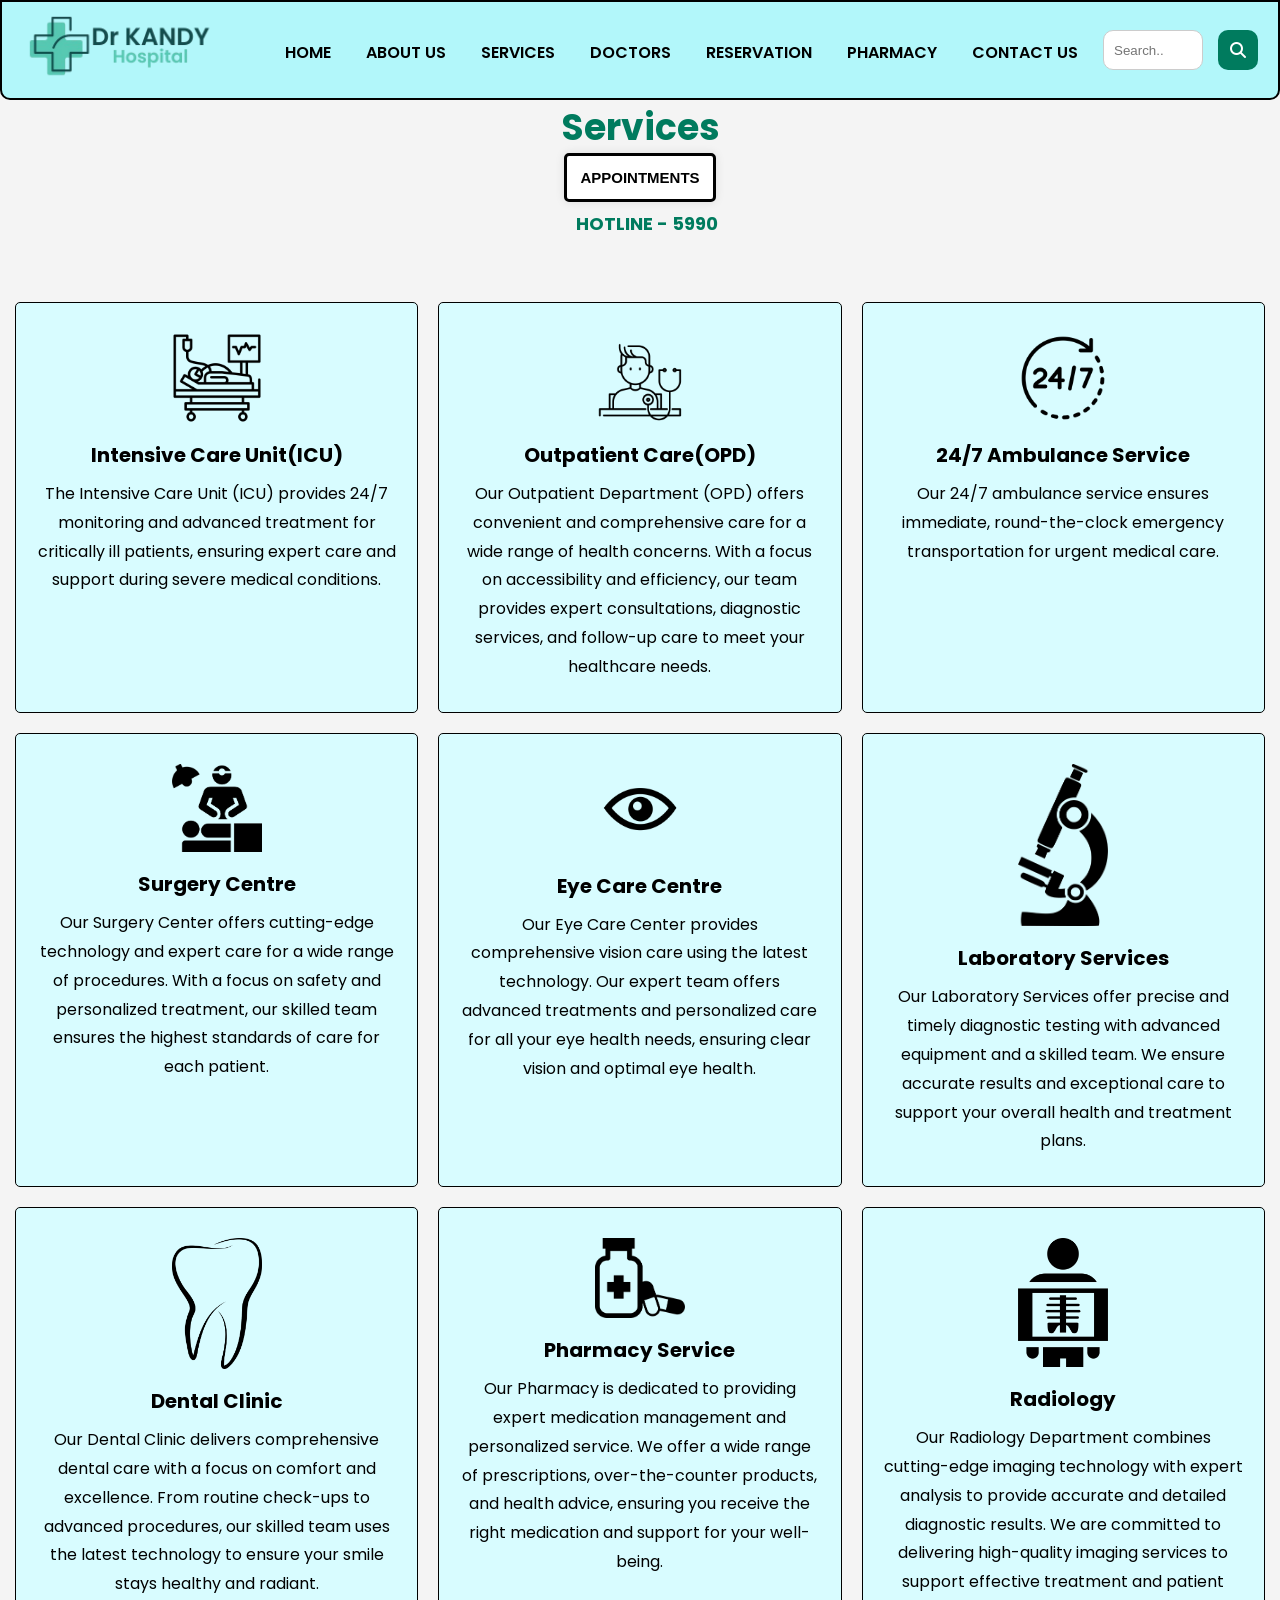
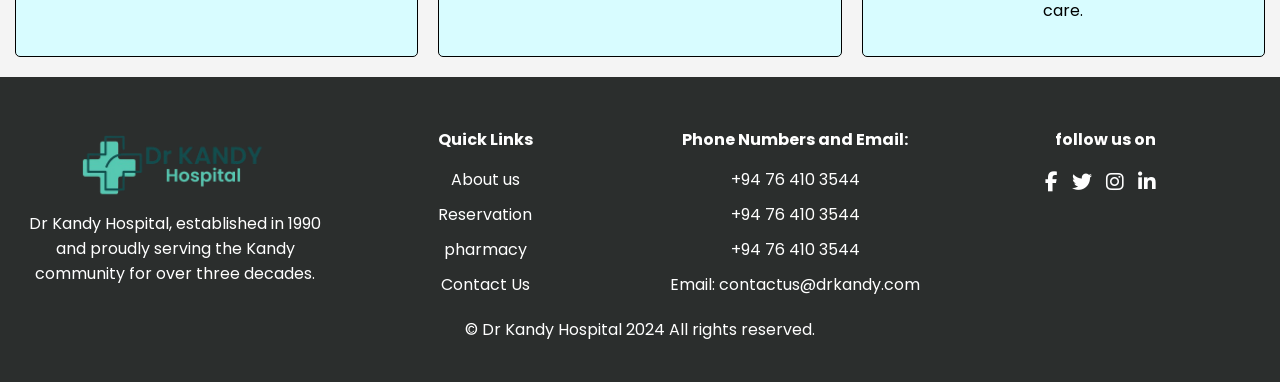
<file: services.html>
<!DOCTYPE html>
<html lang="en">
<head>
    <link rel="stylesheet" href="styles/services.css">
    <link rel="stylesheet" href="styles/menu.css">
    <link rel="stylesheet" href="styles/headerText.css">
    <meta charset="UTF-8">
    <meta name="viewport" content="width=device-width, initial-scale=1.0">
    <link rel="preconnect" href="https://fonts.googleapis.com">
    <link rel="preconnect" href="https://fonts.gstatic.com" crossorigin>
    <link rel="stylesheet" href="https://fonts.googleapis.com/css2?family=Material+Symbols+Outlined:opsz,wght,FILL,GRAD@20..48,100..700,0..1,-50..200" />
    <link rel="preconnect" href="https://fonts.googleapis.com">
    <link rel="preconnect" href="https://fonts.gstatic.com" crossorigin>
    <link href="https://fonts.googleapis.com/css2?family=Noto+Serif:ital,wght@0,100..900;1,100..900&family=Poppins:ital,wght@0,100;0,200;0,300;0,400;0,500;0,600;0,700;0,800;0,900;1,100;1,200;1,300;1,400;1,500;1,600;1,700;1,800;1,900&family=Roboto+Slab:wght@100..900&display=swap" rel="stylesheet">
    <link href="https://fonts.googleapis.com/css2?family=Roboto+Slab:wght@100..900&display=swap" rel="stylesheet">
    <link rel="stylesheet" type="text/css" href="https://cdnjs.cloudflare.com/ajax/libs/font-awesome/6.6.0/css/all.min.css">
    <title>Dr KANDY HOSPITAL</title>
</head>
<body>

<header>
    <!--Logo and Navigation Bar-->
    <nav>
        <section class="logo">
            <a href="./index.html">
                <img src="./Pictures/Green_Simple_Medical_Clinic_Logo-removebg-preview.png" style="width: 300px;" alt="logo">
            </a>
        </section>
        <!-- Hamburger menu -->
        <div class="hamburger" id="hamburger">
            <span></span>
            <span></span>
            <span></span>
        </div>
        <ul class="menu" id="menu">
            <li><a href="./index.html">HOME</a></li>
            <li><a href="./about.html">ABOUT US</a></li>
            <li><a href="./services.html">SERVICES</a></li>
            <li><a href="./doctors.html">DOCTORS</a></li>
            <li><a href="./reservation.html">RESERVATION</a></li>
            <li><a href="./pharmacy.html">PHARMACY</a></li>
            <li><a href="./contact.html">CONTACT US</a></li>
            <input type="text" placeholder="Search.." class="searchBox">
            <button type="button" class="searchButton"><i class="fa fa-search"></i></button>
        </ul>

    </nav>
</header>

    <!--Phrase, appoinment button and hotline-->
    <section class="textbox">
        <h1>Services</h1>
        <a href="reservation.html" class="appbtn">Appointments</a><br>
    </section>
<span class="hotline">HOTLINE - 5990</span>
<!--Services-->
    <div class="sercontainer">
        <div class="box_ser">

            <div class="box">
                <img src="./Pictures/intensive-care-unit.png" alt="" >
                <h4>Intensive Care Unit(ICU)</h4>
                <p>The Intensive Care Unit (ICU) provides 24/7 monitoring and advanced treatment for critically ill patients, ensuring expert care and support during severe medical conditions.</p>
            </div>
    
            <div class="box">
                <img src="./Pictures/medical.png"  alt="">
                <h4>Outpatient Care(OPD)</h4>
                <p>Our Outpatient Department (OPD) offers convenient and comprehensive care for a wide range of health concerns. With a focus on accessibility and efficiency, our team provides expert consultations, diagnostic services, and follow-up care to meet your healthcare needs.

                </p>
            </div>
    
            <div class="box">
                <img src="./Pictures/24-hours-support.png" alt="">
                <h4>24/7 Ambulance Service</h4>
                <p>Our 24/7 ambulance service ensures immediate, round-the-clock emergency transportation for urgent medical care.</p>
    
            </div>

            <div class="box">
                <img src="./Pictures/surgery.png" alt="">
                <h4>Surgery Centre</h4>
                <p>Our Surgery Center offers cutting-edge technology and expert care for a wide range of procedures. With a focus on safety and personalized treatment, our skilled team ensures the highest standards of care for each patient.</p>
    
            </div>

            <div class="box">
                <img src="./Pictures/eye care.png" alt="">
                <h4>Eye Care Centre</h4>
                <p>Our Eye Care Center provides comprehensive vision care using the latest technology. Our expert team offers advanced treatments and personalized care for all your eye health needs, ensuring clear vision and optimal eye health.</p>
    
            </div>

            <div class="box">
                <img src="./Pictures/lab.png" alt="">
                <h4>Laboratory Services</h4>
                <p>Our Laboratory Services offer precise and timely diagnostic testing with advanced equipment and a skilled team. We ensure accurate results and exceptional care to support your overall health and treatment plans.</p>
    
            </div>

            <div class="box">
                <img src="./Pictures/dental.png" alt="">
                <h4>Dental Clinic</h4>
                <p>Our Dental Clinic delivers comprehensive dental care with a focus on comfort and excellence. From routine check-ups to advanced procedures, our skilled team uses the latest technology to ensure your smile stays healthy and radiant.</p>
    
            </div>

            <div class="box">
                <img src="./Pictures/pharmacy.png" alt="">
                <h4>Pharmacy Service</h4>
                <p>Our Pharmacy is dedicated to providing expert medication management and personalized service. We offer a wide range of prescriptions, over-the-counter products, and health advice, ensuring you receive the right medication and support for your well-being.

                </p>
    
            </div>

            <div class="box">
                <img src="./Pictures/Radiology.png" alt="">
                <h4>Radiology</h4>
                <p>Our Radiology Department combines cutting-edge imaging technology with expert analysis to provide accurate and detailed diagnostic results. We are committed to delivering high-quality imaging services to support effective treatment and patient care.</p>


    
            </div>
        </div>
    </div>

<!--footer bar-->
<footer class="footer">
    <div class="foot_container">
        <div class="row">
            <div class="footer-col">
                <img src="./Pictures/Green_Simple_Medical_Clinic_Logo-removebg-preview.png" width="200px">
                <P>Dr Kandy Hospital, established in 1990 and proudly serving the Kandy community for over three decades.</P>
            </div>

            <div class="footer-col">
                <h4>Quick Links</h4>
                <ul>
                    <li><a href="./about.html">About us</a></li>
                    <li><a href="./reservation.html">Reservation</a></li>
                    <li><a href="./pharmacy.html">pharmacy</a></li>
                    <li><a href="./contact.html">Contact Us</a></li>
                </ul>
            </div>

            <div class="footer-col">
                <h4>Phone Numbers and Email:</h4>
                <ul>
                    <li>+94 76 410 3544</li>
                    <li>+94 76 410 3544</li>
                    <li>+94 76 410 3544</li>
                    <li>Email:
                        contactus@drkandy.com
                    </li>
                </ul>
            </div>

            <div class="footer-col">
                <h4>follow us on</h4>
                <div class="social-links">
                    <a href="#"><i class="fab fa-facebook-f"></i></a>
                    <a href="#"><i class="fab fa-twitter"></i></a>
                    <a href="#"><i class="fab fa-instagram"></i></a>
                    <a href="#"><i class="fab fa-linkedin-in"></i></a>
                </div>
            </div>
        </div>

        <p>&copy; Dr Kandy Hospital 2024 All rights reserved.</p>
    </div>
</footer>

<script src="script/menu.js"></script>
</body>
</html>
</file>
<file: styles/index.css>
/* Base Variables */
:root {
    --primary-color: #d8fcff;
    --secondary-color: #fff;
}

/* Default styling for desktop view */
.flex-container {
    display: flex;
    justify-content: space-between;
    align-items: center;
    margin-top: 20px;
    padding: 20px;
}

.image img {
    width: 100%;
    max-width: 700px;
    border: solid black 2px;
    border-radius: 4px;
}

.text {
    max-width: 700px;
}

.text h2 {
    text-align: left;
    padding: 20px;
    color: black;
    font-size: 50px;
    font-family: "Roboto", sans-serif;
    font-weight: bolder;
}

.text p {
    background-color: var(--primary-color);
    padding: 20px;
    border-radius: 4px;
    border: 2px solid black;
    margin-left: 20px;
    font-family: "Roboto", sans-serif;
    font-size: 26px;
}

/* Mobile view styling */
@media (max-width: 768px) {
    .flex-container {
        flex-direction: column;
        text-align: center;
    }

    .text {
        margin-left: 0;
        margin-top: 20px;
    }

    .text h2 {
        text-align: center;
        font-size: 30px;
    }

    .image img {
        margin-bottom: 20px;
    }
}


/* Services Section */
.sercontainer {
    padding: 15px;
}

.sercontainer .heading {
    text-align: center;
    margin-bottom: 20px;
    margin-top: 30px;
    color: black;
    text-shadow: 0 5px 10px rgba(0, 0, 0, .2);
    font-size: 45px;
}

.sercontainer .box_ser {
    display: grid;
    grid-template-columns: repeat(auto-fit, minmax(270px, 1fr));
    gap: 15px;
}

.sercontainer .box_ser .box {
    box-shadow: 0 5px 10px rgba(0, 0, 0, .2);
    border-radius: 5px;
    background-color: var(--primary-color);
    text-align: center;
    padding: 30px 20px;
    border: solid black;
}

.sercontainer .box_ser .box img {
    width: 100%;
    max-width: 180px;
}

.sercontainer .box_ser .box h4 {
    color: black;
    font-weight: bold;
    font-size: 20px;
    padding: 10px 0;
}

.sercontainer .box_ser .box p {
    color: black;
    line-height: 1.8;
    font-size: 16px;
}

.button {
    border-radius: 5px;
    background-color: white;
    border: 2px solid black;
    color: #000000;
    text-align: center;
    font-size: 15px;
    font-weight: bold;
    font-family: "Roboto", sans-serif;
    padding: 13px;
    width: 150px;
    margin-left: 45%;
    transition: all 0.5s;
    cursor: pointer;
}

.button:hover {
    background-color: var(--primary-color);
    transform: scale(1.1);
}

/* Facilities Section */
.faci_container {
    display: flex;
    justify-content: space-between;
    align-items: flex-start;
    margin-top: 50px;
    background-color: var(--secondary-color);
    border-radius: 4px;
    flex-wrap: wrap;
}

.faci_container .image {
    flex: 1;
    display: flex;
    justify-content: center;
    align-items: center;
}

.faci_container .grid {
    flex: 1;
    padding: 20px;
    display: grid;
    grid-template-rows: repeat(4, 1fr);
    gap: 35px;
    max-width: 300px;
}

.faci_container .bg {
    background-image: url(../Pictures/slide1.jpg);
    background-size: cover;
    background-position: center;
    width: 100%;
    height: 750px;
    border: 2px solid black;
    border-radius: 4px;
}

.grid .box {
    box-shadow: 0 5px 10px rgba(0, 0, 0, 0.2);
    border-radius: 5px;
    background-color: var(--primary-color);
    text-align: center;
    padding: 20px;
    border: 1px solid black;
    height: 160px;
}

.grid .box h4 {
    color: black;
    font-weight: bold;
    font-size: 25px;
    padding: 10px 0;
}

.grid .box p {
    color: black;
    line-height: 1.8;
    font-size: 17px;
}

/* Media Queries for Responsiveness */
@media (max-width: 991px) {
    .container {
        margin-left: 0;
        margin-right: 0;
        justify-content: center;
    }
    .text {
        max-width: 400px;
    }

    .text p{
        font-size: 20px;
    }

    .textbox, .sercontainer .heading, .grid .box h4 {
        font-size: 3vh;
    }

    .sercontainer .box_ser {
        grid-template-columns: 1fr;
    }

    .faci_container {
        flex-direction: column;
    }

    .faci_container .image {
        display: contents;
    }

    .grid{
        margin-left: 50%;
        transform: translateX(-50%);
    }

    .bg {
        height: auto;
    }
}

@media (max-width: 768px) {
    .textbox {
        font-size: 3.5vh;
    }

    .sercontainer .box_ser {
        grid-template-columns: 1fr;
    }

    .grid .box {
        height: auto;
        width: 100%;
    }

    .button {
        width: 100%;
        padding: 10px;
    }
}

@media (max-width: 480px) {
    .textbox {
        font-size: 3vh;
    }

    .sercontainer .heading {
        font-size: 30px;
    }

    .grid .box h4 {
        font-size: 20px;
    }

    .appbtn {
        width: 100px;
        padding: 10px;
        font-size: 12px;
    }

    .button {
        width: 100%;
        font-size: 12px;
        padding: 8px;
    }
}
</file>
<file: styles/menu.css>
* {
    box-sizing: border-box;
    margin: 0;
    padding: 0;
}

body {
    font-family: 'Poppins', sans-serif;
    background-color: #f4f4f4;
    color: #333;
}

/* Header */
header nav {
    position: fixed;
    top: 0;
    width: 100vw;
    display: flex;
    justify-content: space-between;
    align-items: center;
    padding: 15px 20px;
    background-color: #b2f7fa;
    color: white;
    height: 100px;
    border: 2px solid black;
    z-index: 100;
    border-radius: 0 0 10px 10px;

}

header nav .logo img {
    max-width: 200px;
}

header nav .menu {
    list-style: none;
    display: flex;
    gap: 15px;
}

header nav .menu li {
    display: inline-block;
    margin-top: 10px;
}

header nav .menu li a {
    color: black;
    text-decoration: none;
    font-weight: 600;
    padding: 10px;
}

header nav .menu li a:hover {
    color: #007b5e;
}

/* Hamburger Menu */
.hamburger {
    display: none;
    cursor: pointer;
}

.hamburger span {
    display: block;
    width: 25px;
    height: 3px;
    margin: 5px;
    background-color: white;
}

.searchBox{
    display: flex;
    align-items: center;
    width: 100px;
    height: 40px;
    border-radius: 10px;
    padding: 10px;
    background-color: white;
    border: 1px solid #ccc;
}

.searchButton{
    width: 40px;
    height: 40px;
    border-radius: 10px;
    margin-top: 0;
    padding: 12px;
    background-color: #007b5e;
    color: white;
    border: none;
    font-size: 16px;
    cursor: pointer;
}

/* Responsive Footer */
.footer {
    background-color: #2b2e2d;
    color: white;
    padding: 40px 20px;
    text-align: center;
}

.footer .row {
    display: flex;
    flex-wrap: wrap;
    justify-content: space-between;
}

.footer-col {
    flex: 1;
    min-width: 200px;
    margin: 10px 0;
}

.footer-col h4 {
    margin-bottom: 15px;
}

.footer-col ul {
    list-style: none;
    padding: 0;
}

.footer-col ul li {
    margin-bottom: 10px;
}

.footer-col ul li a {
    color: white;
    text-decoration: none;
}

.footer-col ul li a:hover {
    color: #b2f7fa;
}

.footer .social-links a {
    display: inline-block;
    color: white;
    font-size: 20px;
    margin-right: 10px;
    text-decoration: none;
}

.footer .social-links a:hover {
    color: #b2f7fa;
}

@media (max-width: 1024px) {
    header nav .menu {
        display: none;
        flex-direction: column;
        position: absolute;
        top: 98px;
        right: 0;
        width: 100vw;
        text-align: center;
        padding: 20px;
        background-color: #d8fcff;
        border-radius: 10px;
    }

    header nav .menu.active {
        display: flex;
    }

    .hamburger {
        display: block;
    }

    .hamburger span{
        background-color: black;!important;
    }

    .searchBox{
        display: flex;
        align-items: center;
        width: 100%;
        height: 40px;
        border-radius: 10px;
        padding: 10px;
        background-color: white;
    }

    .searchButton{
        width: 100%;
        height: 40px;
        border-radius: 10px;
        margin-top: 0;
    }
}

/* Responsive Styles */
@media (max-width: 650px) {
    .form-container, .payment-container {
        padding: 15px;
        margin: 15px;
    }

    .footer .row {
        flex-direction: column;
        text-align: center;
    }

    .footer-col {
        margin: 10px 0;
    }
}
</file>
<file: styles/headerText.css>
.textbox {
    text-align: center;
    margin: 20px;
    margin-top: 100px;
    color: #007b5e;
}

.textbox h1 {
    font-size: 36px;
    margin-bottom: 10px;
}

.hotline {
    font-size: 18px;
    font-weight: bold;
    margin-left: 45%;
    color: #007b5e;
}

.appbtn {
    font-family: "Roboto", sans-serif;
    font-size: 15px;
    font-weight: bold;
    background: white;
    width: 140px;
    padding: 13px;
    border: black 3px solid;
    text-align: center;
    text-transform: uppercase;
    color: black;
    border-radius: 5px;
    cursor: pointer;
    box-shadow: 0 0 10px rgba(0, 0, 0, 0.1);
    transition: 0.3s;
    text-decoration: none;
}

.appbtn:hover {
    box-shadow: 0 0 20px rgba(0, 0, 0, 0.5);
    transform: scale(1.1);
    background-color: var(--primary-color);
    color: black;
    border-color: black;
}


@media (max-width: 1200px) {
    .hotline {
        margin-left: 44%;
    }
}

@media (max-width: 768px) {
    .hotline {
        margin-left: 41%;
    }
}

@media (max-width: 500px) {
    .hotline {
        margin-left: 35%;
    }
}
</file>
<file: styles/about.css>
/* Base styles remain unchanged */
:root {
    --primary-color: #d8fcff;
    --secondary-color: #fff;
}

body {
    font-family: "Roboto", sans-serif;
    margin: 0;
    padding: 0;
}


.container {
    margin-top: 50px;
    margin-left: auto;
    display: flex;
    justify-content: flex-end;
    background-color: var(--primary-color);
    width: 600px;
    border-radius: 4px;
    border: black solid;
}

.container p {
    padding: 10px;
    font-family: 'Times New Roman', Times, serif;
    font-size: 26px;
}

.bh {
    align-items: flex-start;
    margin: 3vh;
}

.bg {
    background-image: url(../Pictures/team-young-specialist-doctors-standing-corridor-hospital.jpg);
    background-size: cover;
    background-position: center;
    background-repeat: no-repeat;
    height: 500px;
    border: 3px solid black;
}

.content {
    flex: 1;
    padding: 20px;
    background-color: var(--primary-color);
    border: black solid;
    margin-left: 20px;
    border-radius: 4px;
}

.content p {
    font-family: "Roboto", sans-serif;
    font-size: 19px;
    color: black;
    text-align: justify;
    margin: 0;
}

.location .h2 {
    text-align: center;
    padding-top: 25px;
    color: black;
    text-shadow: 0 5px 10px rgba(0, 0, 0, .2);
    font-size: 35px;
    font-family: system-ui, -apple-system, BlinkMacSystemFont, 'Segoe UI', Roboto, Oxygen, Ubuntu, Cantarell, 'Open Sans', 'Helvetica Neue', sans-serif;
}

.location .img {
    width: 70%;
    height: 550px;
    margin-left: 240px;
    margin-top: 20px;
    border: 2px solid black;
}

.location .description {
    font-size: 20px;
    font-family: 'Gill Sans', 'Gill Sans MT', Calibri, 'Trebuchet MS', sans-serif;
    width: 70%;
    margin-left: 240px;
    background-color: var(--primary-color);
    border: 2px solid black;
}

.location .google-map {
    width: 60%;
    height: 60%;
    margin-left: 320px;
    margin-top: 10px;
    border: 2px solid black;
}

.summery {
    width: 85%;
    height: 250px;
    margin: 20px 0 20px 115px;
}

.summery, th, td {
    border: 1px solid black;
    border-collapse: collapse;
}

.heading {
    font-size: 19px;
}

.heading:hover {
    background-color: var(--secondary-color);
}

tr:hover {
    background-color: var(--primary-color);
}

/* Responsive Styles */
@media (max-width: 1200px) {
    .container {
        width: 90%;
        margin-left: auto;
        margin-right: auto;
    }

    .bh {
        flex-direction: column;
    }

    .bg {
        height: 300px;
    }

    .content {
        margin-left: 0;
        margin-top: 20px;
    }

    .location .img, .location .description {
        width: 80%;
        margin-left: auto;
        margin-right: auto;
    }

    .location .google-map {
        width: 80%;
        margin-left: auto;
        margin-right: auto;
    }

    .summery {
        width: 95%;
        margin-left: auto;
        margin-right: auto;
    }
}

@media (max-width: 768px) {
    .textbox {
        font-size: 3vh;
    }

    .appbtn {
        width: 120px;
        font-size: 12px;
    }

    .location .img, .location .description {
        width: 90%;
        margin-left: auto;
        margin-right: auto;
    }

    .location .google-map {
        width: 90%;
        margin-left: auto;
        margin-right: auto;
    }

    .summery {
        width: 100%;
    }

    .bg {
        height: 250px;
    }
}

@media (max-width: 480px) {
    .textbox {
        font-size: 2.5vh;
    }

    .appbtn {
        width: 100px;
        font-size: 10px;
    }

    .location .img, .location .description, .location .google-map {
        width: 100%;
        margin-left: auto;
        margin-right: auto;
    }

    .summery {
        width: 100%;
    }

    .bg {
        height: 200px;
    }

    .content p {
        font-size: 16px;
    }
}
</file>
<file: styles/Pharmacy.css>
:root {
    --primary-color: #d8fcff;
    --secondary-color: #fff;
}

.container {
    display: flex;
    flex-direction: column;
    align-items: center;
    max-width: 1200px;
    margin: 20px auto;
    padding: 0 20px;
}

.pharmacy {
    text-align: center;
    margin-bottom: 20px;
}

.pharmacy img {
    width: 100%;
    max-width: 650px;
    border: 2px solid black;
}

.form-container {
    background-color: var(--secondary-color);
    padding: 20px;
    border-radius: 9px;
    box-shadow: 0 0 10px rgba(0, 0, 0, 0.1);
    width: 100%;
    max-width: 600px;
}

.form-heading {
    font-size: 24px;
    margin-bottom: 20px;
    color: black;
    text-align: center;
}

.form-group {
    margin-bottom: 15px;
}

.form-group label {
    display: block;
    font-size: 14px;
    margin-bottom: 5px;
    color: #333;
}

.form-group input,
.form-group select,
.form-group textarea {
    width: 100%;
    padding: 10px;
    font-size: 14px;
    border: 2px solid #ccc;
    border-radius: 5px;
}

.checkbox-group {
    margin: 20px 0;
}

.checkbox-heading {
    font-size: 14px;
    margin-bottom: 5px;
    color: #333;
}

.checkbox-group label {
    display: inline-block;
    margin-right: 20px;
}

.form-group textarea {
    resize: vertical;
    height: 60px;
}

button {
    display: inline-block;
    padding: 10px 20px;
    font-size: 16px;
    color: black;
    background-color: white;
    border: 2px solid black;
    border-radius: 4px;
    cursor: pointer;
    transition-duration: 0.4s;
}

button:hover {
    background-color: #333;
    color: white;
}

h2 {
    font-size: 30px;
    text-align: center;
    margin-bottom: 20px;
}

.grid {
    display: flex;
    flex-wrap: wrap;
    gap: 10px;
    justify-content: center;
    margin-bottom: 20px;
}

.grid .box {
    box-shadow: 0 5px 10px rgba(0, 0, 0, 0.2);
    border-radius: 5px;
    background-color: var(--primary-color);
    text-align: center;
    padding: 20px;
    border: 1px solid black;
    height: 210px;
    width: 220px;
    box-sizing: border-box;
    transition: box-shadow 0.3s, transform 0.3s;
}

.grid .box:hover {
    box-shadow: 0 8px 15px rgba(0, 0, 0, 0.3);
    transform: translateY(-5px);
}

.grid .box h4 {
    color: black;
    font-weight: bold;
    font-size: 16px;
    padding: 10px 0;
}

.grid .box p {
    color: black;
    line-height: 1.8;
    font-size: 13px;
}

/* Responsive Styles */
@media (max-width: 1024px) {
    .container {
        flex-direction: column;
    }

    .form-container {
        margin-left: 0;
    }
}

@media (max-width: 768px) {
    .pharmacy img {
        max-width: 100%;
    }

    .form-container {
        margin-left: 0;
        padding: 15px;
    }
}

@media (max-width: 480px) {
    .form-heading {
        font-size: 20px;
    }

    .form-group input,
    .form-group select,
    .form-group textarea {
        font-size: 12px;
    }

    button {
        font-size: 14px;
        padding: 8px 16px;
    }

    .grid .box {
        width: 100%;
        height: auto;
    }

    .grid .box h4 {
        font-size: 14px;
    }

    .grid .box p {
        font-size: 12px;
    }
}
</file>
<file: styles/reservation.css>
/* Form and Textbox */
.textbox {
    text-align: center;
    margin: 20px;
    margin-top: 100px;
    color: #007b5e;
}

.textbox h1 {
    font-size: 36px;
    margin-bottom: 10px;
}

.textbox .hotline {
    font-size: 18px;
    font-weight: bold;
}

.form-container, .payment-container {
    background-color: white;
    padding: 20px;
    border-radius: 10px;
    max-width: 600px;
    margin: 20px auto;
    box-shadow: 0px 0px 10px rgba(0, 0, 0, 0.1);
}

.form-heading, .payment-heading {
    text-align: center;
    margin-bottom: 20px;
    color: #007b5e;
}

.form-group, .payment-group {
    margin-bottom: 15px;
}

label {
    font-weight: 600;
    margin-bottom: 5px;
    display: block;
}

input, select, textarea {
    width: 100%;
    padding: 10px;
    border: 1px solid #ccc;
    border-radius: 5px;
}

input[type="radio"] {
    width: auto;
}

button {
    width: 100%;
    padding: 12px;
    background-color: #007b5e;
    color: white;
    border: none;
    border-radius: 5px;
    font-size: 16px;
    cursor: pointer;
    margin-top: 20px;
}

button:hover {
    background-color: #005f46;
}
</file>
<file: styles/services.css>
:root {
    --primary-color: #d8fcff;
    --secondary-color: #fff;
}

.sercontainer {
    margin-top: 50px;
    padding: 15px;
    padding-bottom: 20px;
}

.sercontainer .heading {
    text-align: center;
    padding-top: 25px;
    padding-top: 20px;
    margin-bottom: 20px;
    color: black;
    text-shadow: 0 5px 10px rgba(0, 0, 0, .2);
    font-size: 45px;
    font-family: system-ui, -apple-system, BlinkMacSystemFont, 'Segoe UI', Roboto, Oxygen, Ubuntu, Cantarell, 'Open Sans', 'Helvetica Neue', sans-serif;
}

.sercontainer .box_ser {
    display: grid;
    grid-template-columns: repeat(3, 1fr);
    gap: 20px;
}

.sercontainer .box_ser .box {
    border-radius: 5px;
    background-color: var(--primary-color);
    text-align: center;
    padding: 30px 20px;
    border: 1px black solid;
    transition: 0.3s;
}

.sercontainer .box_ser .box:hover {
    box-shadow: 0 10px 15px rgba(0, 0, 0, .2);
    transform: scale(1.03);
}

.sercontainer .box_ser .box img {
    width: 100%;
    max-width: 90px;
    height: auto;
}

.sercontainer .box_ser .box h4 {
    color: black;
    font-weight: bold;
    font-size: 20px;
    padding: 10px 0;
}

.sercontainer .box_ser .box p {
    color: black;
    line-height: 1.8;
    font-size: 16px;
}

/* Responsive Styles */
@media (max-width: 1200px) {
    .sercontainer .box_ser {
        grid-template-columns: repeat(2, 1fr);
    }

    .sercontainer .box_ser .box img {
        max-width: 80px;
    }
}

@media (max-width: 768px) {
    .sercontainer .box_ser {
        grid-template-columns: 1fr;
    }

    .sercontainer .box_ser .box {
        padding: 20px 15px;
    }

    .sercontainer .box_ser .box img {
        max-width: 70px;
    }

    .sercontainer .box_ser .box h4 {
        font-size: 18px;
    }

    .sercontainer .box_ser .box p {
        font-size: 14px;
    }

    .sercontainer .heading {
        font-size: 35px;
    }
}

@media (max-width: 480px) {
    .sercontainer .box_ser .box {
        padding: 15px 10px;
    }

    .sercontainer .box_ser .box img {
        max-width: 60px;
    }

    .sercontainer .box_ser .box h4 {
        font-size: 16px;
    }

    .sercontainer .box_ser .box p {
        font-size: 12px;
    }

    .sercontainer .heading {
        font-size: 30px;
    }
}
</file>
